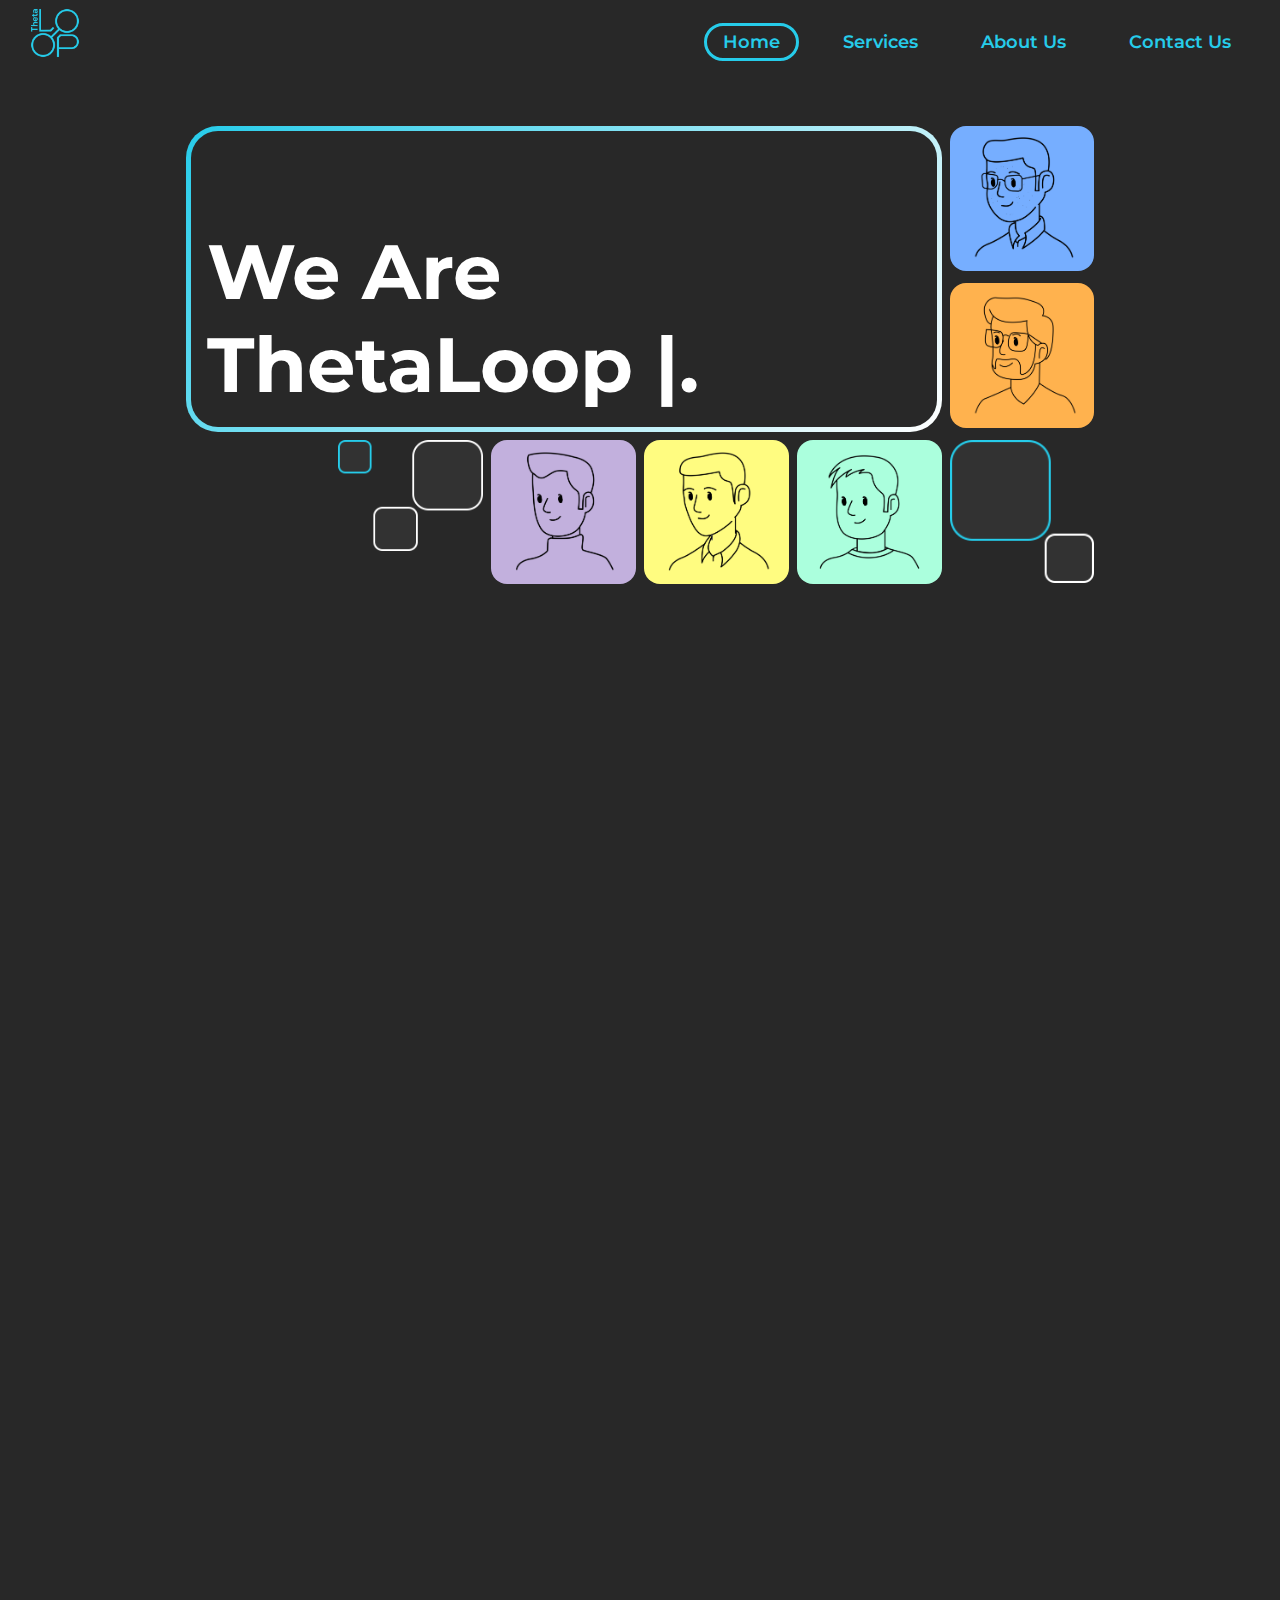
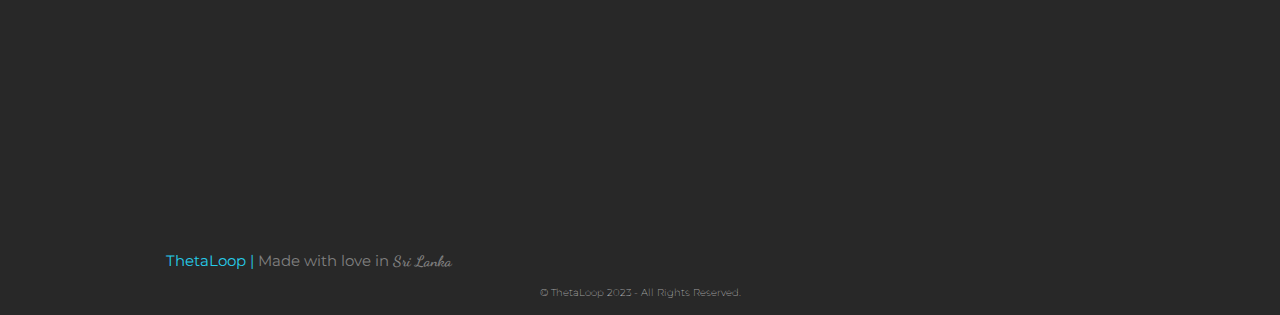
<file: index.html>
<!DOCTYPE html>
<html lang="en-UK">
<head>
    <meta charset="UTF-8">
    <meta http-equiv="Content-Type" content="text/html; charset=utf-8">
    <meta name="viewport" content="width=device-width, initial-scale=1.0">
    <link rel="stylesheet" href="https://cdnjs.cloudflare.com/ajax/libs/font-awesome/5.15.3/css/all.min.css"/>
    <link href="css/main.css" rel="stylesheet">
    <link href="css/page_loader.css" rel="stylesheet">
    <link rel="stylesheet" href="https://unicons.iconscout.com/release/v2.1.6/css/unicons.css">
    <meta name="title" content="ThetaLoop | Home">
    <meta name="keywords" content="thetaloop, web development, create websites, build websites, graphic designing, video editing, photo editing, analytics">
    <meta name="description" content="Thetaloop is a place to have all your technological needs fulfilled with quality and satisfaction. 
    In ThetaLoop, we offer a wide range of services for you - Graphic designing, Web development, 
    Video editing, Research and ThetaLoop Store.">
    <meta name="author" content="U.L.Dhanuka Sheyam Perera">
    <meta name="copyright" content="ThetaLoop">
    <meta name="robots" content="index, follow">
    <meta name="language" content="English">
    <meta name="revisit-after" content="30 days">
    <link rel="icon" type="image/x-icon" href="resources/favicon_nd_logo_colored.png">
    <title>ThetaLoop</title>
    <script type="text/javascript">
      (function(c,l,a,r,i,t,y){
          c[a]=c[a]||function(){(c[a].q=c[a].q||[]).push(arguments)};
          t=l.createElement(r);t.async=1;t.src="https://www.clarity.ms/tag/"+i;
          y=l.getElementsByTagName(r)[0];y.parentNode.insertBefore(t,y);
      })(window, document, "clarity", "script", "f8q7a97ld9");
    </script>
    <!-- Google tag (gtag.js) -->
    <script async src="https://www.googletagmanager.com/gtag/js?id=G-5XQQ7ER1ZJ"></script>
    <script>
      window.dataLayer = window.dataLayer || [];
      function gtag(){dataLayer.push(arguments);}
      gtag('js', new Date());

      gtag('config', 'G-5XQQ7ER1ZJ');
    </script>
</head>
<body oncontextmenu="return false">
  <!-- <div id="preloader"></div> -->
  <button onclick="topFunction()" id="pageUpBtn" title="Go to top" type="button"><i class="uil uil-arrow-up"></i></button>
    <nav class="navbar">
        <div class="content">
            <div class="logo">
              <a href="index.html" aria-label="Navigate to our Home Page"><img src="resources/favicon_nd_logo_colored.png" alt="ThetaLoop Official Logo in navigation bar."></a>
            </div>
            <ul class="menu-list">
                <div class="icon cancel-btn">
                    <i class="fas fa-times"></i>
                </div>
                <li><a href="index.html" class="active">Home</a></li>
                <li><a href="weoffer.html">Services</a></li>
                <li><a href="aboutus.html">About Us</a></li>
                <li><a href="contactus.html">Contact Us</a></li>
            </ul>
            <div class="icon menu-btn">
                <i class="fas fa-bars"></i>
                <script src="js/main.js"></script>
            </div>
        </div>
    </nav>
    <div class="page_loading_transitions">
    <div class="universal_container index_div1">
      <div class="index_div1_1">
        <div class="index_div1_1_1">
          <div class="index_div1_1_1_title"><h1 class="index_div1_1_1_title_h1">We Are ThetaLoop<span class="index_div1_1_1_title_h1_space"> </span>|.</h1></div>
          <div class="index_div1_1_1_img1"><img src="resources/rasandun_fig.png" class="index_div1_img" alt="ThetaLoop member Mr.Rasandun Sayurumeth Perera's animated profile picture."></div>
          <div class="index_div1_1_1_img2"><img src="resources/dinusha_fig.png" class="index_div1_img" alt="ThetaLoop member Mr.Dinusha Jayaranga Kumara's animated profile picture."></div>
          <div class="index_div1_1_1_spaceholder"></div>
          <div class="index_div1_1_1_img3"><img src="resources/box_2.png" class="index_div1_img_exc" alt="An image with few square shapes which used for designing purpose."></div>
          <div class="index_div1_1_1_img4"><img src="resources/pasan_fig.png" class="index_div1_img" alt="ThetaLoop member Mr.Pasan Piyumika's animated profile picture."></div>
          <div class="index_div1_1_1_img5"><img src="resources/dhanuka_fig.png" class="index_div1_img" alt="ThetaLoop member Mr.Dhanuka Perera's animated profile picture."></div>
          <div class="index_div1_1_1_img7"><img src="resources/lehindu_fig.png" class="index_div1_img" alt="ThetaLoop member Mr.Lehindu Atapattu's animated profile picture."></div>
          <div class="index_div1_1_1_img6"><img src="resources/box_1.png" class="index_div1_img_exc" alt="An image with few square shapes which used for designing purpose."></div>
        </div>
      </div>
    </div>
    <div class="universal_container index_div1_mobile">
      <div class="index_div1_1">
        <div class="index_div1_1_1">
          <div class="index_div1_1_1_title"><h1 class="index_div1_1_1_title_h1">We Are ThetaLoop<span class="index_div1_1_1_title_h1_space"> </span>|.</h1></div>
          <div class="index_div1_1_1_img1"><img src="resources/rasandun_fig.png" class="index_div1_img" alt="ThetaLoop member Mr.Rasandun Sayurumeth Perera's animated profile picture."></div>
          <div class="index_div1_1_1_img2"><img src="resources/dinusha_fig.png" class="index_div1_img" alt="ThetaLoop member Mr.Dinusha Jayaranga Kumara's animated profile picture."></div>
          <div class="index_div1_1_1_blackhole">
            <div class="index_div1_1_1_img4"><img src="resources/pasan_fig.png" class="index_div1_img" alt="ThetaLoop member Mr.Pasan Piyumika's animated profile picture."></div>
            <div class="index_div1_1_1_img5"><img src="resources/dhanuka_fig.png" class="index_div1_img" alt="ThetaLoop member Mr.Dhanuka Perera's animated profile picture."></div>
            <div class="index_div1_1_1_img7"><img src="resources/lehindu_fig.png" class="index_div1_img" alt="ThetaLoop member Mr.Lehindu Atapattu's animated profile picture."></div>
          </div>
        </div>
      </div>
    </div>
    <div class="universal_container index_div2 reveal">
      <div class="index_div2_1">
        <div class="index_div2_1_1">
          <div class="index_div2_1_1_title"><h2 class="index_div2_1_1_title_h2">What is <br>ThetaLoop?</h2></div>
          <div class="index_div2_1_2">
            <div class="index_div2_1_2_img1"><img src="resources/favicon_nd_logo_colored.png" class="index_div2_1_2_img1_logo" alt="Thetaloop Official Logo."></div>
            <div class="index_div2_1_2_text">
              <p class="index_div2_1_2_text_para">Thetaloop is a place to have all your technological needs fulfilled with quality and satisfaction. 
                We focus your needs on the highest and plan to meet your expectations. With years of expertise, we provide services including Graphic 
                designing, Web services, Video editing, Research, Thetaloop Store etc. We have the potential to make your dreams come true. So, join us 
                together and we will guide your way through this binary universe.
              </p>
            </div>
            <div class="index_div2_1_2_button"><a href="aboutus.html" class="index_div2_1_2_button_link btn_animation" arial-label="Read more about ThetaLoop"><span>Read More</span></a></div>
          </div>
        </div>
      </div>
    </div>
    <div class="universal_container index_div3 reveal">
      <div class="index_div3_1">
        <div class="index_div3_1_1">
          <div class="index_div3_1_1_title"><h2 class="index_div3_1_1_title_h2">We Offer...</h2></div>
          <div class="index_div3_1_2">
            <div class="index_div3_1_2_text">
              <p class="index_div3_1_2_text_para">In ThetaLoop, we offer a wide range of services for you - Graphic designing, Web services, Video editing, 
                Research, Thetaloop Store. We create your dreams in digital arts and videos in any way and any form you require with the added artistic 
                characteristics of our amazing team. We are also available to create your dream website/software/mobile application with flying colours 
                in latest technology. Furthermore, we provide research and analytics services for our clients and you can step 
                into our store to explore our accessories.
              </p>
            </div>
            <div class="index_div3_1_2_img1"></div>
          </div>
        </div>
      </div>
    </div>
    <div class="universal_container index_div4 reveal">
      <div class="index_div4_1">
        <div class="index_div4_1_1">
          <div class="index_div4_1_1_cont1">
            <div class="index_div4_1_1_cont1_img1"><a href="weoffer.html" aria-label="Navigate to our services page"><img src="resources/index_graphic_design.png" class="index_div4_1_1_cont1_img1_graphic_design" alt="A graphical representation with a pen slightly slanted to left which illustrates designing field of ThetaLoop."></a></div>
            <div class="index_div4_1_1_cont1_text"><h3 class="index_div4_1_1_cont1_text_h3">Graphic Design</h3></div>
          </div>
          <div class="index_div4_1_1_cont2">
            <div class="index_div4_1_1_cont2_img1"><a href="weoffer.html" aria-label="Navigate to our services page"><img src="resources/index_web_development.png" class="index_div4_1_1_cont2_img1_web_development" alt="A graphical representation with a desktop monitor and a mobile device, and a web page opened in them which illustrates web developing field of ThetaLoop."></a></div>
            <div class="index_div4_1_1_cont2_text"><h3 class="index_div4_1_1_cont2_text_h3">Web Development</h3></div>
          </div>
          <div class="index_div4_1_1_cont3">
            <div class="index_div4_1_1_cont3_img1"><a href="weoffer.html" aria-label="Navigate to our services page"><img src="resources/index_education.png" class="index_div4_1_1_cont3_img1_education" alt="A graphical representation with a glowing bulb which illustrates educational services of ThetaLoop."></a></div>
            <div class="index_div4_1_1_cont3_text"><h3 class="index_div4_1_1_cont3_text_h3">Educational Services</h3></div>
          </div>
          <div class="index_div4_1_1_cont4">
            <div class="index_div4_1_1_cont4_text"><a href="weoffer.html" aria-label="Navigate to our services page"><h3 class="index_div4_1_1_cont4_text_h3">&<br>Much<br>More</h3></a></div>
          </div>
        </div>
      </div>
    </div>
    </div>
    <footer class="footer">
        <div class="universal_container footer1">
          <div class="footer_1">
            <h4 class="footer_1_title"><span class="footer_1_title_span1">ThetaLoop | </span> Made with love <!--<div class="heart"></div>-->in <span class="footer_1_title_span2">Sri Lanka</span></h4>
          </div>
          <div class="footer_2">
            <ul class="footer_2_socialicons">
              <li class="footer_2_socialicons_facebook"><a href="https://www.facebook.com/ThetaLoop" target="_blank" aria-label="Navigate to our official Facebook page"><i class="uil uil-facebook-f"></i></a></li>
              <li class="footer_2_socialicons_insta"><a href="https://www.instagram.com/thetaloop" target="_blank" aria-label="Navigate to our official Instagram account"><i class="uil uil-instagram"></i></a></li>
              <li class="footer_2_socialicons_whatsapp"><a href="https://wa.me/+94764473001" target="_blank" aria-label="Navigate to our official WhatsApp"><i class="uil uil-whatsapp"></i></a></li>
              <li class="footer_2_socialicons_twitter"><a href="https://twitter.com/ThetaLoop" target="_blank" aria-label="Navigate to our official Twitter account"><i class="uil uil-twitter"></i></a></li>
              <!-- <li class="footer_2_socialicons_youtube"><a href="#" target="_blank"><i class="uil uil-youtube"></i></a></li> -->
              <li class="footer_2_socialicons_linkedin"><a href="https://www.linkedin.com/company/thetaloop/" target="_blank" aria-label="Navigate to our official LinkedIn account"><i class="uil uil-linkedin"></i></a></li>
            </ul>
          </div>
        </div>
        <div class="universal_container footer2">
          <h4 class="footer2_title">&#169; ThetaLoop 2023 - All Rights Reserved.</h4>
        </div>
    </footer>

    <script type="text/javascript">
      let mybutton = document.getElementById("pageUpBtn");      
      window.onscroll = function() {scrollFunction()};      
      function scrollFunction() {
        if (document.body.scrollTop > 180 || document.documentElement.scrollTop > 180) {
          mybutton.style.display = "block";
        } else {
          mybutton.style.display = "none";
        }
      }      
      function topFunction() {
        document.body.scrollTop = 0;
        document.documentElement.scrollTop = 0;
      }
    </script>

    <script type="text/javascript">
      const btn_animation = document.querySelector('.btn_animation');
      btn_animation.onmoucemove = function(e){
        const x=e.pageX - btn_animation.offsetLeft;
        const y=e.pageY - btn_animation.offsetTop;
        
        btn_animation.style.setProperty('--x', x +'px');
        btn_animation.style.setProperty('--y', y +'px');
      }
    </script>

    <!-- <script type="text/javascript">
      var loader = document.getElementById("preloader");
      window.addEventListener("load", function(){
        loader.style.display = "none";
      })
    </script> -->

    <script type="text/javascript">
      window.addEventListener('scroll', reveal);
      function reveal(){
        var reveals = document.querySelectorAll('.reveal');
        for(var i = 0; i < reveals.length; i++){
          var windowheight = window.innerHeight;
          var revealtop = reveals[i].getBoundingClientRect().top;
          var revealpoint = 150;

          if(revealtop < windowheight - revealpoint){
            reveals[i].classList.add('active');
          }
          else{
            reveals[i].classList.remove('active');
          }
        }
      }
    </script>
</body>
</html>
</file>
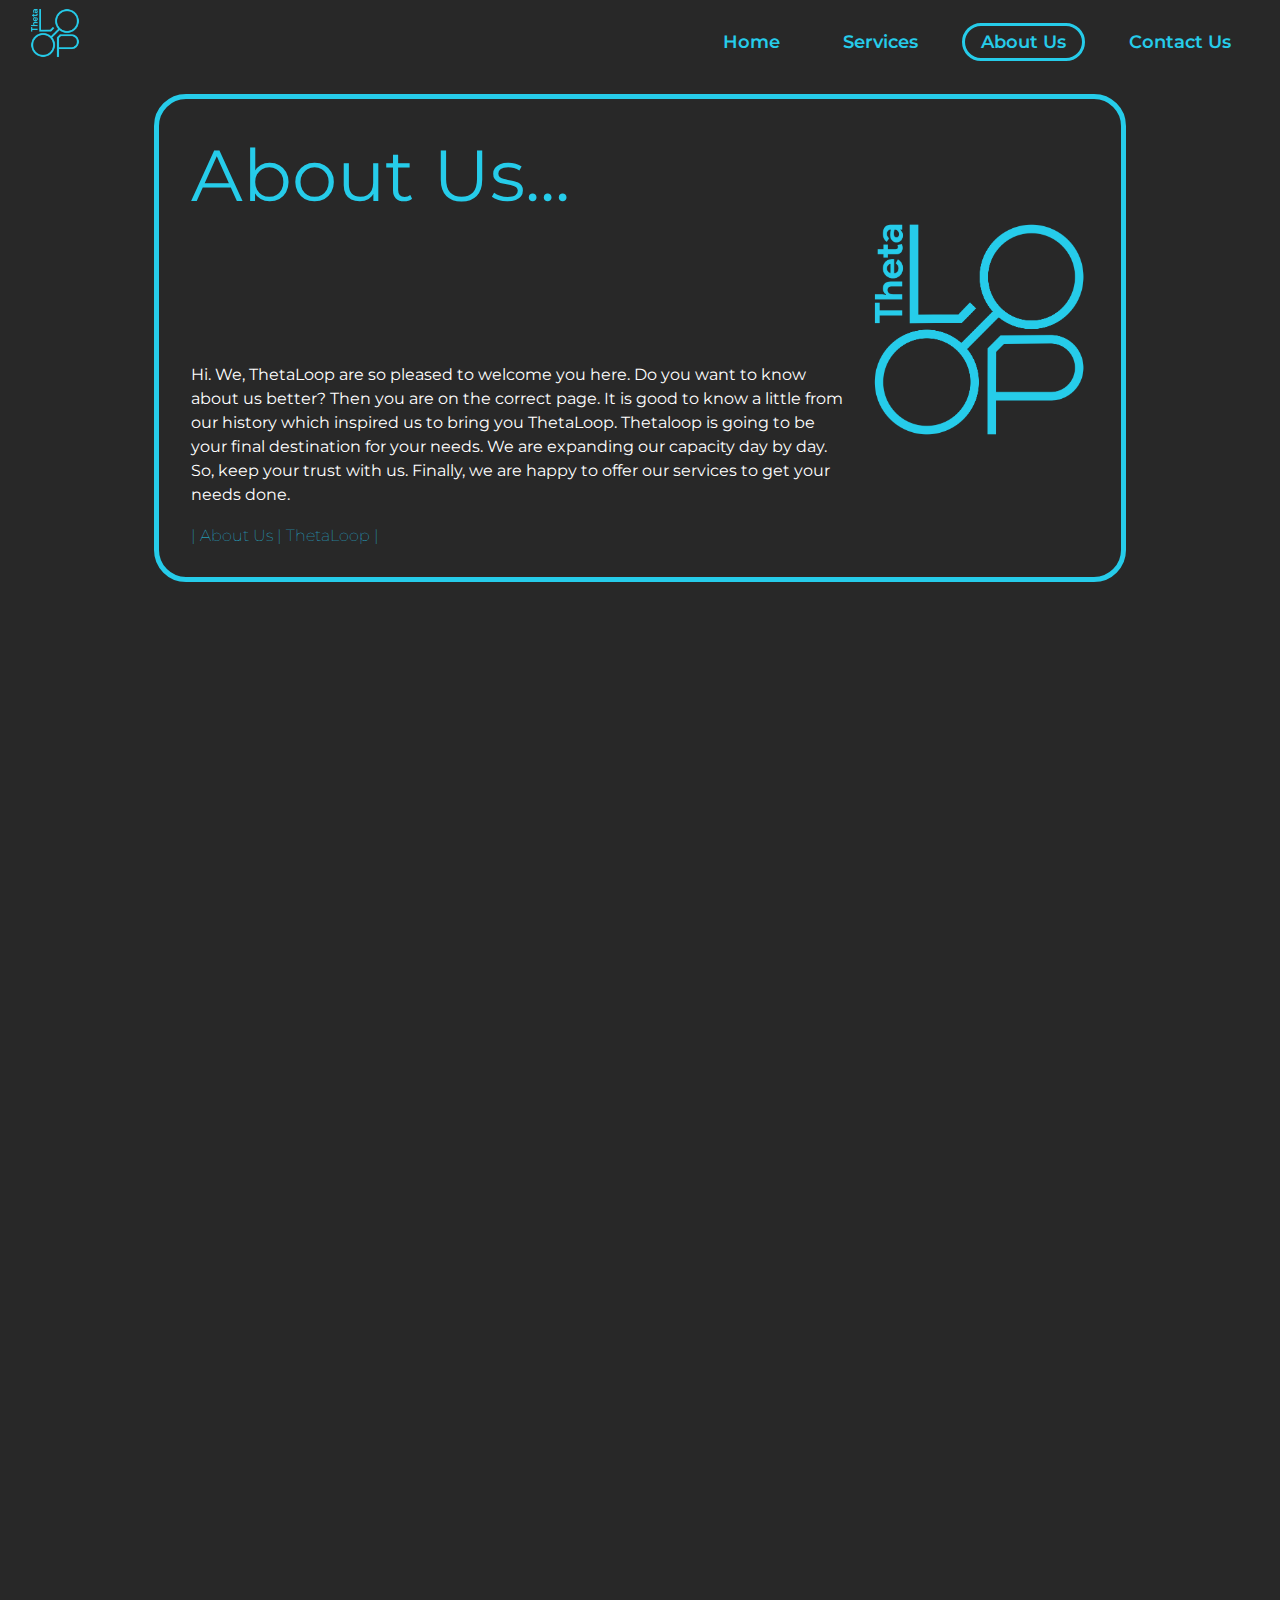
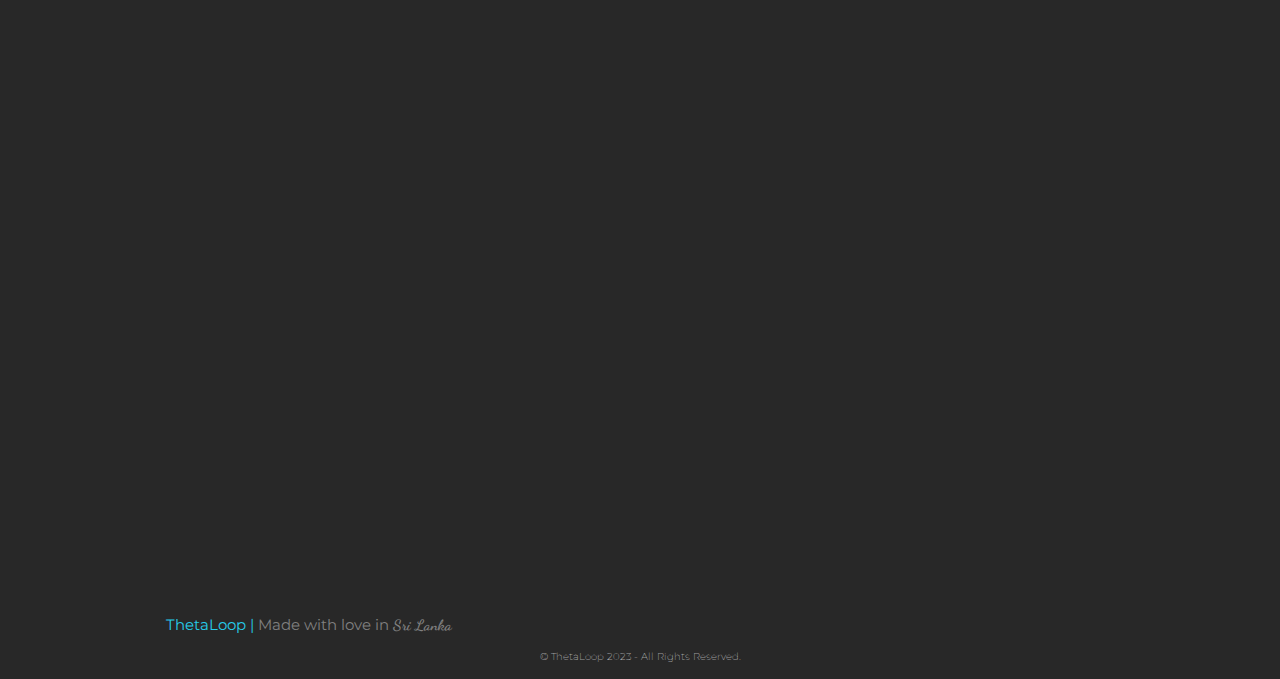
<file: aboutus.html>
<!DOCTYPE html>
<html lang="en-UK">
<head>
    <meta charset="UTF-8">
    <meta http-equiv="Content-Type" content="text/html">
    <meta name="viewport" content="width=device-width, initial-scale=1.0">
    <link href="http://fonts.cdnfonts.com/css/product-sans" rel="stylesheet">
    <link rel="stylesheet" href="https://cdnjs.cloudflare.com/ajax/libs/font-awesome/5.15.3/css/all.min.css"/>
    <link href="css/main.css" rel="stylesheet">
    <link href="css/aboutus.css" rel="stylesheet">
    <link href="css/page_loader.css" rel="stylesheet">
    <link rel="stylesheet" href="https://unicons.iconscout.com/release/v2.1.6/css/unicons.css">
    <meta name="title" content="ThetaLoop | About Us">
    <meta name="keywords" content=""> <!--Add some keywords-->
    <meta name="description" content=""> <!--Add a description-->
    <meta name="author" content="U.L.Dhanuka Sheyam Perera">
    <meta name="copyright" content="ThetaLoop">
    <meta name="robots" content="index, follow">
    <meta name="language" content="English">
    <meta name="revisit-after" content="30 days">
    <link rel="icon" type="image/x-icon" href="resources/favicon_nd_logo_colored.png">
    <title>ThetaLoop | About Us</title>
    <script type="text/javascript">
      (function(c,l,a,r,i,t,y){
          c[a]=c[a]||function(){(c[a].q=c[a].q||[]).push(arguments)};
          t=l.createElement(r);t.async=1;t.src="https://www.clarity.ms/tag/"+i;
          y=l.getElementsByTagName(r)[0];y.parentNode.insertBefore(t,y);
      })(window, document, "clarity", "script", "f8q7a97ld9");
    </script>
    <!-- Google tag (gtag.js) -->
    <script async src="https://www.googletagmanager.com/gtag/js?id=G-5XQQ7ER1ZJ"></script>
    <script>
      window.dataLayer = window.dataLayer || [];
      function gtag(){dataLayer.push(arguments);}
      gtag('js', new Date());

      gtag('config', 'G-5XQQ7ER1ZJ');
    </script>
</head>
<body oncontextmenu="return false">
  <button onclick="topFunction()" id="pageUpBtn" title="Go to top"><i class="uil uil-arrow-up"></i></button>
    <nav class="navbar">
        <div class="content">
            <div class="logo">
              <a href="index.html"><img src="resources/favicon_nd_logo_colored.png" alt="ThetaLoop Official Logo in navigation bar."></a>
            </div>
            <ul class="menu-list">
                <div class="icon cancel-btn">
                    <i class="fas fa-times"></i>
                </div>
                <li><a href="index.html">Home</a></li>
                <li><a href="weoffer.html">Services</a></li>
                <li><a href="aboutus.html" class="active">About Us</a></li>
                <li><a href="contactus.html">Contact Us</a></li>
            </ul>
            <div class="icon menu-btn">
                <i class="fas fa-bars"></i>
                <script src="js/main.js"></script>
            </div>
        </div>
    </nav>
    <div class="page_loading_transitions">
    <div class="universal_container aboutus_div1">
      <div class="aboutus_div1_1">
        <div class="aboutus_div1_1_1"><h1 class="aboutus_div1_1_1_h1">About Us...</h1></div>
        <div class="aboutus_div1_1_2">
          <div class="aboutus_div1_1_2_1">
            <p class="aboutus_div1_1_2_1_p">Hi. We, ThetaLoop are so pleased to welcome you here. Do you want to know about us better? 
              Then you are on the correct page. It is good to know a little from our history which inspired us to bring you ThetaLoop. 
              Thetaloop is going to be your final destination for your needs. We are expanding our capacity day by day. So, keep your 
              trust with us. Finally, we are happy to offer our services to get your needs done.
            </p>
          </div>
          <div class="aboutus_div1_1_2_2"><img src="resources/favicon_nd_logo_colored.png" class="aboutus_div1_1_2_2_img" alt="ThetaLoop Official Logo"></div>
        </div>
        <br>
        <div class="aboutus_div1_1_3">| About Us | ThetaLoop |</div>
      </div>
    </div>
    <div class="universal_container aboutus_div2 reveal">
      <div class="aboutus_div2_1">
        <div class="aboutus_div2_1_1_h">
          <h2 class="aboutus_div2_1_1_h_h21">We are...</h2>
        </div>
        <div class="aboutus_div2_1_2_p">
          <p class="aboutus_div2_1_2_p_p1">ThetaLoop was formed in 2020 in the middle of the COVID-19 outbreak by three individual 
            freelancers who were willing to make a change in the technological world for a better outcome. We united our strengths 
            to craft this. We celebrate our birthday on the 14th of February. Even though ThetaLoop was formed in 2020, we have 
            been going through a hibernation process since the middle of 2019 as a team.
          </p><br>
          <p class="aboutus_div2_1_2_p_p1">As time flew, we created ThetaLoop as you see today with 5 individuals seeking one goal together towards a better era.
          </p><br>
          <p class="aboutus_div2_1_2_p_p1">We are headquartered in the beautiful country of Sri Lanka, 
            pearl in the Indian ocean. As of now, we are supporting many local and international individuals, 
            groups, and companies with our services.
          </p>
          <p class="aboutus_div2_1_2_p_p1">We grow every day with experience, quality, and quantity. As creative souls, we can guarantee you 
            that the end product you expected will not disappoint you.
          </p>
        </div>
      </div>
    </div>
    <div class="universal_container aboutus_div2nd3 reveal">
      <div class="aboutus_div2nd3_1">
        <div class="aboutus_div2nd3_1_cont1">
          <i class="uil uil-calendar-alt"></i>
          <span class="counter_number" data-value="3">0</span><span> +</span><br><br>
          <span class="aboutus_div2nd3_1_cont1_text">Years of Experience</span>
        </div>
        <div class="aboutus_div2nd3_1_cont2">
          <i class="uil uil-check-circle"></i>
          <span class="counter_number" data-value="30">0</span><span> +</span><br><br>
          <span class="aboutus_div2nd3_1_cont2_text">Projects Completed</span>
        </div>
        <div class="aboutus_div2nd3_1_cont3">
          <i class="uil uil-laughing"></i>
          <span class="counter_number" data-value="15">0</span><span> +</span><br><br>
          <span class="aboutus_div2nd3_1_cont3_text">Happy Clients</span>
        </div>
      </div>
    </div>
    <div class="universal_container aboutus_div3 reveal">
      <div class="aboutus_div3_1">
        <div class="aboutus_div3_1_1_h">
          <h2 class="aboutus_div3_1_1_h_h21">We are ThetaLoop...</h2>
        </div>
        <div class="aboutus_div3_1_2">
          <div class="aboutus_div3_1_2_1">
            <div class="aboutus_div3_1_2_1_1_img1">
              <img src="resources/rasandun_fig.png" class="aboutus_div3_1_2_1_1_img1_img" alt="The animated picture of ThetaLoop member Mr.Rasandun Sayurumeth Perera.">
            </div>
            <div class="aboutus_div3_1_2_1_2_txt">
              <h3 class="aboutus_div3_1_2_1_2_txt_R_fname">Rasandun</h3>
              <h4 class="aboutus_div3_1_2_1_2_txt_R_lname">Perera</h4>
              <ul class="aboutus_div3_1_2_1_2_txt_socialicons">
                <a href="https://www.facebook.com/rasandunsp" target="_blank" aria-label="A link to a Facebook Page"><i class="uil uil-facebook-f"></i></a>
                <a href="https://www.instagram.com/astro_rasandun/" target="_blank" aria-label="A link to a Instagram Page"><i class="uil uil-instagram"></i></a>
                <a href="https://twitter.com/RasandunP" target="_blank" aria-label="A link to a Twitter Page"><i class="uil uil-twitter"></i></i></a>
              </ul>
            </div>
            <div class="aboutus_div3_1_2_1_3_txt">
              <div class="aboutus_div3_1_2_1_3_txt_unexpected">
                <p class="aboutus_div3_1_2_1_3_txt_txt1">Idealizer | Astropile</p>
                <p class="aboutus_div3_1_2_1_3_txt_txt2">Technophile</p>
              </div>
            </div>
          </div>
          <div class="aboutus_div3_1_2_2">
            <div class="aboutus_div3_1_2_2_1_img1">
              <img src="resources/dinusha_fig.png" class="buttercup" alt="The animated picture of ThetaLoop member Mr.Dinusha Jayaranga Kumara.">
            </div>
            <div class="aboutus_div3_1_2_2_2_txt">
              <h3 class="aboutus_div3_1_2_2_2_txt_Di_fname">Dinusha</h3>
              <h4 class="aboutus_div3_1_2_2_2_txt_Di_lname">Jayaranga</h4>
              <ul class="aboutus_div3_1_2_2_2_txt_socialicons">
                <a href="https://www.facebook.com/dinushajayaranaga" target="_blank" aria-label="A link to a Facebook Page"><i class="uil uil-facebook-f"></i></a>
                <a href="https://www.instagram.com/dj_cruiseb/" target="_blank" aria-label="A link to a Instagram Page"><i class="uil uil-instagram"></i></a>
                <a href="https://twitter.com/Code_DJP" target="_blank" aria-label="A link to a Twitter Page"><i class="uil uil-twitter"></i></i></a>
              </ul>
            </div>
            <div class="aboutus_div3_1_2_2_3_txt">
              <div class="aboutus_div3_1_2_2_3_txt_unexpected">
                <p class="aboutus_div3_1_2_2_3_txt_txt1">Idealizer | Creator</p>
                <p class="aboutus_div3_1_2_2_3_txt_txt2">Designer</p>
              </div>
            </div>
          </div>
          <div class="aboutus_div3_1_2_3">
            <div class="aboutus_div3_1_2_3_1_img1">
              <img src="resources/pasan_fig.png" class="aboutus_div3_1_2_3_1_img1_img" alt="The animated picture of ThetaLoop member Mr.Pasan Piyumika.">
            </div>
            <div class="aboutus_div3_1_2_3_2_txt">
              <h3 class="aboutus_div3_1_2_3_2_txt_P_fname">Pasan</h3>
              <h4 class="aboutus_div3_1_2_3_2_txt_P_lname">Piyumika</h4>
              <ul class="aboutus_div3_1_2_3_2_txt_socialicons">
                <a href="https://www.facebook.com/pasan.piumika" target="_blank" aria-label="A link to a Facebook Page"><i class="uil uil-facebook-f"></i></a>
                <a href="https://instagram.com/___pasan_____" target="-blank" aria-label="A link to a Instagram Page"><i class="uil uil-instagram"></i></a>
                <a href="https://twitter.com/PasanPiyumika" target="_blank" aria-label="A link to a Twitter Page"><i class="uil uil-twitter"></i></i></a>
              </ul>
            </div>
            <div class="aboutus_div3_1_2_3_3_txt">
              <div class="aboutus_div3_1_2_3_3_txt_unexpected">
                <p class="aboutus_div3_1_2_3_3_txt_txt1">Travel | Apple</p>
                <p class="aboutus_div3_1_2_3_3_txt_txt2">Music</p>
              </div>
            </div>
          </div>
          <div class="aboutus_div3_1_2_4">
            <div class="aboutus_div3_1_2_4_1_img1">
              <img src="resources/dhanuka_fig.png" class="aboutus_div3_1_2_4_1_img1_img" alt="The animated picture of ThetaLoop member Mr.Dhanuka Sheyam Perera.">
            </div>
            <div class="aboutus_div3_1_2_4_2_txt">
              <h3 class="aboutus_div3_1_2_4_2_txt_Dh_fname">Dhanuka</h3>
              <h4 class="aboutus_div3_1_2_4_2_txt_Dh_lname">Perera</h4>
              <ul class="aboutus_div3_1_2_4_2_txt_socialicons">
                <a href="https://www.facebook.com/DhanukaSheyamPerera" target="_blank" aria-label="A link to a Facebook Page"><i class="uil uil-facebook-f"></i></a>
                <a href="https://www.instagram.com/windelgon/" target="_blank" aria-label="A link to a Instagram Page"><i class="uil uil-instagram"></i></a>
                <a href="https://twitter.com/DhanukaSheyamP" target="_blank" aria-label="A link to a Twitter Page"><i class="uil uil-twitter"></i></i></a>
              </ul>
            </div>
            <div class="aboutus_div3_1_2_4_3_txt">
              <div class="aboutus_div3_1_2_4_3_txt_unexpected">
                <p class="aboutus_div3_1_2_4_3_txt_txt1">Inquisitive | Technophile</p>
                <p class="aboutus_div3_1_2_4_3_txt_txt2">Polyglot</p>
              </div>
            </div>
          </div>
          <div class="aboutus_div3_1_2_5">
            <div class="aboutus_div3_1_2_5_1_img1">
              <img src="resources/lehindu_fig.png" class="aboutus_div3_1_2_5_1_img1_img" alt="The animated picture of ThetaLoop member Mr.Lehindu Atapattu.">
            </div>
            <div class="aboutus_div3_1_2_5_2_txt">
              <h3 class="aboutus_div3_1_2_5_2_txt_L_fname">Lehindu</h3>
              <h4 class="aboutus_div3_1_2_5_2_txt_L_lname">Atapattu</h4>
              <ul class="aboutus_div3_1_2_5_2_txt_socialicons">
                <a href="https://www.facebook.com/lehindu.at" target="_blank" aria-label="A link to a Facebook Page"><i class="uil uil-facebook-f"></i></a>
                <a href="https://www.instagram.com/lehindu.a" target="_blank" aria-label="A link to a Instagram Page"><i class="uil uil-instagram"></i></a>
                <a href="https://twitter.com/LehinduA" target="_blank" aria-label="A link to a Twitter Page"><i class="uil uil-twitter"></i></i></a>
              </ul>
            </div>
            <div class="aboutus_div3_1_2_5_3_txt">
              <div class="aboutus_div3_1_2_5_3_txt_unexpected">
                <p class="aboutus_div3_1_2_5_3_txt_txt1">Innovation | Research</p>
                <p class="aboutus_div3_1_2_5_3_txt_txt2">Analysis</p>
              </div>
            </div>
          </div>
        </div>
      </div>
    </div>
    </div>
    <footer class="footer">
        <div class="universal_container footer1">
          <div class="footer_1">
            <h4 class="footer_1_title"><span class="footer_1_title_span1">ThetaLoop | </span> Made with love in <span class="footer_1_title_span2">Sri Lanka</span></h4>
          </div>
          <div class="footer_2">
            <ul class="footer_2_socialicons">
              <li class="footer_2_socialicons_facebook"><a href="https://www.facebook.com/ThetaLoop" target="_blank" aria-label="Navigate to our official Facebook page"><i class="uil uil-facebook-f"></i></a></li>
              <li class="footer_2_socialicons_insta"><a href="https://www.instagram.com/thetaloop" target="_blank" aria-label="Navigate to our official Instagram account"><i class="uil uil-instagram"></i></a></li>
              <li class="footer_2_socialicons_whatsapp"><a href="https://wa.me/+94764473001" target="_blank" aria-label="Navigate to our official WhatsApp"><i class="uil uil-whatsapp"></i></a></li>
              <li class="footer_2_socialicons_twitter"><a href="https://twitter.com/ThetaLoop" target="_blank" aria-label="Navigate to our official Twitter account"><i class="uil uil-twitter"></i></a></li>
              <!-- <li class="footer_2_socialicons_youtube"><a href="#" target="_blank"><i class="uil uil-youtube"></i></a></li> -->
              <li class="footer_2_socialicons_linkedin"><a href="https://www.linkedin.com/company/thetaloop/" target="_blank" aria-label="Navigate to our official LinkedIn account"><i class="uil uil-linkedin"></i></a></li>
            </ul>
          </div>
        </div>
        <div class="universal_container footer2">
          <h4 class="footer2_title">&#169; ThetaLoop 2023 - All Rights Reserved.</h4>
        </div>
    </footer>
    <script type="text/javascript">
      let mybutton = document.getElementById("pageUpBtn");      
      window.onscroll = function() {scrollFunction()};      
      function scrollFunction() {
        if (document.body.scrollTop > 500 || document.documentElement.scrollTop > 500) {
          mybutton.style.display = "block";
        } else {
          mybutton.style.display = "none";
        }
      }
      function topFunction() {
        document.body.scrollTop = 0;
        document.documentElement.scrollTop = 0;
      }
    </script>

    <script type="text/javascript">
      window.addEventListener('scroll', reveal);
      function reveal(){
        var reveals = document.querySelectorAll('.reveal');
        for(var i = 0; i < reveals.length; i++){
          var windowheight = window.innerHeight;
          var revealtop = reveals[i].getBoundingClientRect().top;
          var revealpoint = 150;

          if(revealtop < windowheight - revealpoint){
            reveals[i].classList.add('active');
          }
          else{
            reveals[i].classList.remove('active');
          }
        }
      }
    </script>
    <script type="text/javascript">
      let setValue = document.querySelectorAll(".counter_number");
      let timeInterval = 4000;
      setValue.forEach((displayValue) => {
        let startValue = 0;
        let endValue = parseInt(displayValue.getAttribute("data-value"));
        let timeDuration = Math.floor(timeInterval / endValue);
        let counter = setInterval(function () {
          startValue += 1;
          displayValue.textContent = startValue;
          if (startValue == endValue) {
            clearInterval(counter);
          }
        }, timeDuration);
      });
    </script>
</body>
</html>
</file>
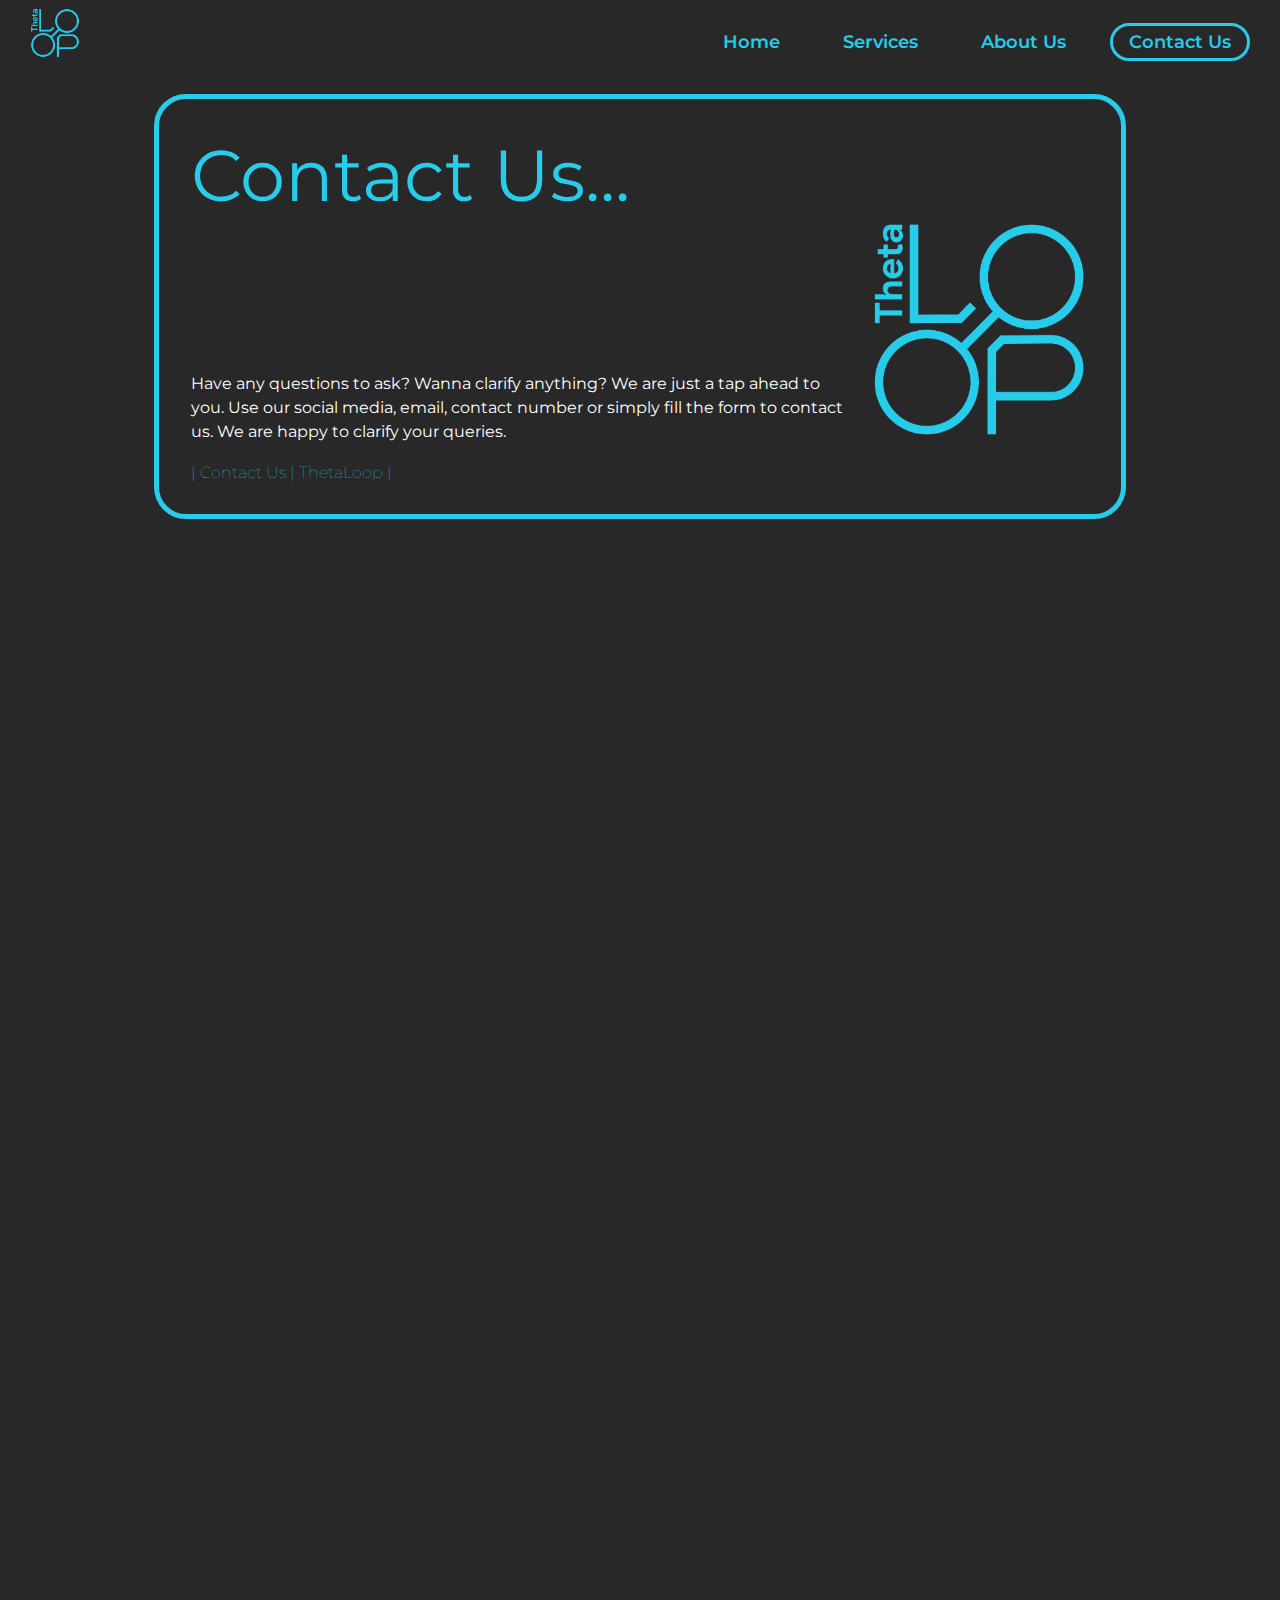
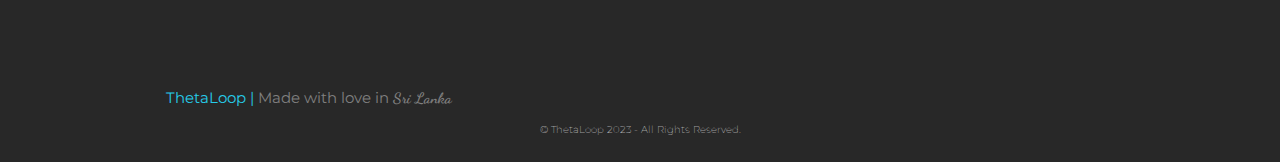
<file: contactus.html>
<!DOCTYPE html>
<html lang="en-UK">
<head>
    <meta charset="UTF-8">
    <meta http-equiv="Content-Type" content="text/html">
    <meta name="viewport" content="width=device-width, initial-scale=1.0">
    <link href="http://fonts.cdnfonts.com/css/product-sans" rel="stylesheet">
    <link rel="stylesheet" href="https://cdnjs.cloudflare.com/ajax/libs/font-awesome/5.15.3/css/all.min.css"/>
    <link href="css/main.css" rel="stylesheet">
    <link href="css/contactus.css" rel="stylesheet">
    <link href="css/page_loader.css" rel="stylesheet">
    <link rel="stylesheet" href="https://unicons.iconscout.com/release/v2.1.6/css/unicons.css">
    <meta name="title" content="ThetaLoop | Contact Us">
    <meta name="keywords" content=""> <!--Add some keywords-->
    <meta name="description" content=""> <!--Add a description-->
    <meta name="author" content="U.L.Dhanuka Sheyam Perera">
    <meta name="copyright" content="ThetaLoop">
    <meta name="robots" content="index, follow">
    <meta name="language" content="English">
    <meta name="revisit-after" content="30 days">
    <link rel="icon" type="image/x-icon" href="resources/favicon_nd_logo_colored.png">
    <title>ThetaLoop | Contact Us</title>
    <script type="text/javascript">
      (function(c,l,a,r,i,t,y){
          c[a]=c[a]||function(){(c[a].q=c[a].q||[]).push(arguments)};
          t=l.createElement(r);t.async=1;t.src="https://www.clarity.ms/tag/"+i;
          y=l.getElementsByTagName(r)[0];y.parentNode.insertBefore(t,y);
      })(window, document, "clarity", "script", "f8q7a97ld9");
    </script>
    <!-- Google tag (gtag.js) -->
    <script async src="https://www.googletagmanager.com/gtag/js?id=G-5XQQ7ER1ZJ"></script>
    <script>
      window.dataLayer = window.dataLayer || [];
      function gtag(){dataLayer.push(arguments);}
      gtag('js', new Date());

      gtag('config', 'G-5XQQ7ER1ZJ');
    </script>
</head>
<body oncontextmenu="return false">
  <button onclick="topFunction()" id="pageUpBtn" title="Go to top"><i class="uil uil-arrow-up"></i></button>
    <nav class="navbar">
        <div class="content">
            <div class="logo">
              <a href="index.html"><img src="resources/favicon_nd_logo_colored.png" alt="ThetaLoop Official Logo in navigation bar."></a>
            </div>
            <ul class="menu-list">
                <div class="icon cancel-btn">
                    <i class="fas fa-times"></i>
                </div>
                <li><a href="index.html">Home</a></li>
                <li><a href="weoffer.html">Services</a></li>
                <li><a href="aboutus.html">About Us</a></li>
                <li><a href="contactus.html" class="active">Contact Us</a></li>
            </ul>
            <div class="icon menu-btn">
                <i class="fas fa-bars"></i>
                <script src="js/main.js"></script>
            </div>
        </div>
    </nav>
    <div class="page_loading_transitions">
    <div class="universal_container contactus_div1">
      <div class="contactus_div1_1">
        <div class="contactus_div1_1_1"><h1 class="contactus_div1_1_1_h1">Contact Us...</h1></div>
        <div class="contactus_div1_1_2">
          <div class="contactus_div1_1_2_1">
            <p class="contactus_div1_1_2_1_p">Have any questions to ask? Wanna clarify anything? We are just a tap ahead to you. Use our social media, 
              email, contact number or simply fill the form to contact us. We are happy to clarify your queries.
            </p>
          </div>
          <div class="contactus_div1_1_2_2"><img src="resources/favicon_nd_logo_colored.png" class="contactus_div1_1_2_2_img" alt="ThetaLoop Official Logo"></div>
        </div>
        <br>
        <div class="contactus_div1_1_3">| Contact Us | ThetaLoop |</div>
      </div>
    </div>
    <div class="universal_container contactus_div2 reveal">
      <div class="contactus_div2_1">
        <div class="contactus_div2_1_1">
          <h3 class="contactus_div2_1_1_h31">Send Us a Message |...</h3>
        </div>
        <div class="contactus_div2_1_2">
          <form action="https://formspree.io/f/xrgvggdd" method="post"> <!--class="contact_form"-->
            <div class="contactus_div2_1_2_1">
              <div>
                <label for="fname">Enter your name<span class="mandatory"><sup>*</sup></span></label>
                <input id="fname" type="text" name="First Name" placeholder="Your Name..." alt="Your Name"  required arial-required="true">
              </div>
              <div>
                <label for="user_email">Enter your email<span class="mandatory"><sup>*</sup></span></label>
                <input id="user_email" type="email" name="Email Address" placeholder="Your Email Address..." alt="Your Email Address"  required arial-required="true">
              </div>              
            </div>
            <div>
              <label for="subject">Choose an option (Subject)<span class="mandatory"><sup>*</sup></span></label>
              <select id="subject" name="Subject" required arial-required>
                <option value="Request Information">Request Information</option>
                <option value="Suggestion">Suggestion</option>
                <option value="Report an Issue">Report an Issue</option>
                <option value="Other">Other</option>
              </select>
            </div>
            <div>
              <label for="user_message">Write your message here...<span class="mandatory"><sup>*</sup></span></label>
              <textarea id="user_message" name="Message" placeholder="Your Message..." rows="10" required></textarea>
            </div>
            <div>
              <div class="g-recaptcha" data-sitekey="6LdRa8IjAAAAALZFgYPu3q-u6MScbBcawmvnHg_U"></div>
              <input type="submit" value="Submit" alt="Submit Button" class="btn_animation">
            </div>
          </form>
        </div>
      </div>
    </div>
    <div class="universal_container contactus_div3 reveal">
      <div class="contactus_div3_1">
          <div class="contactus_div3_1_1">
            <div id="contactus_div3_1_1_txt_anmt">
              <h2 id="contactus_div3_1_1_txt_anmt_1" data-text="&nbsp;Find Us on&nbsp;" class="contactus_div3_1_1_h21">&nbsp;Find Us on&nbsp;</h2>
            </div>
              <p class="contactus_div3_1_1_txt1">
                  <span class="contactus_div3_1_1_txt1_dot1">.</span><span class="contactus_div3_1_1_txt1_dot2">.</span><span class="contactus_div3_1_1_txt1_dot3">.</span><span class="contactus_div3_1_1_txt1_dot4">.</span><span class="contactus_div3_1_1_txt1_dot5">.</span><span class="contactus_div3_1_1_txt1_dot6">.</span>
              </p>
              <ul class="contactus_div3_1_1_socialicons">
                <li class="contactus_div3_1_1_socialicons_facebook contactus_div3_1_2_icons"><a href="https://www.facebook.com/ThetaLoop" target="_blank" aria-label="Navigate to our official Facebook page"><i class="uil uil-facebook-f"></i></a></li>
                <li class="contactus_div3_1_1_socialicons_insta contactus_div3_1_2_icons"><a href="https://www.instagram.com/thetaloop" target="_blank" aria-label="Navigate to our official Instagram account"><i class="uil uil-instagram"></i></a></li>
                <li class="contactus_div3_1_1_socialicons_whatsapp contactus_div3_1_2_icons"><a href="https://wa.me/+94764473001" target="_blank" aria-label="Navigate to our official WhatsApp"><i class="uil uil-whatsapp"></i></a></li>
                <li class="contactus_div3_1_1_socialicons_twitter contactus_div3_1_2_icons"><a href="https://twitter.com/ThetaLoop" target="_blank" aria-label="Navigate to our official Twitter account"><i class="uil uil-twitter"></i></a></li>
                <!-- <li class="contactus_div3_1_1_socialicons_insta_youtube contactus_div3_1_2_icons"><a href="#" target="_blank"><i class="uil uil-youtube"></i></a></li> -->
                <li class="contactus_div3_1_1_socialicons_linkedin contactus_div3_1_2_icons"><a href="https://www.linkedin.com/company/thetaloop/" target="_blank" aria-label="Navigate to our official LinkedIn account"><i class="uil uil-linkedin"></i></a></li>
              </ul>
          </div>
      </div>
    </div>
    </div>
    <footer class="footer">
        <div class="universal_container footer1">
          <div class="footer_1">
            <h4 class="footer_1_title"><span class="footer_1_title_span1">ThetaLoop | </span> Made with love in <span class="footer_1_title_span2">Sri Lanka</span></h4>
          </div>
          <div class="footer_2">
            <ul class="footer_2_socialicons">
              <li class="footer_2_socialicons_facebook"><a href="https://www.facebook.com/ThetaLoop" target="_blank" aria-label="Navigate to our official Facebook page"><i class="uil uil-facebook-f"></i></a></li>
              <li class="footer_2_socialicons_insta"><a href="https://www.instagram.com/thetaloop" target="_blank" aria-label="Navigate to our official Instagram account"><i class="uil uil-instagram"></i></a></li>
              <li class="footer_2_socialicons_whatsapp"><a href="https://wa.me/+94764473001" target="_blank" aria-label="Navigate to our official WhatsApp"><i class="uil uil-whatsapp"></i></a></li>
              <li class="footer_2_socialicons_twitter"><a href="https://twitter.com/ThetaLoop" target="_blank" aria-label="Navigate to our official Twitter account"><i class="uil uil-twitter"></i></a></li>
              <!-- <li class="footer_2_socialicons_youtube"><a href="#" target="_blank"><i class="uil uil-youtube"></i></a></li> -->
              <li class="footer_2_socialicons_linkedin"><a href="https://www.linkedin.com/company/thetaloop/" target="_blank" aria-label="Navigate to our official LinkedIn account"><i class="uil uil-linkedin"></i></a></li>
            </ul>
          </div>
        </div>
        <div class="universal_container footer2">
          <h4 class="footer2_title">&#169; ThetaLoop 2023 - All Rights Reserved.</h4>
        </div>
    </footer>
    <script type="text/javascript">
      let mybutton = document.getElementById("pageUpBtn");      
      window.onscroll = function() {scrollFunction()};      
      function scrollFunction() {
        if (document.body.scrollTop > 500 || document.documentElement.scrollTop > 500) {
          mybutton.style.display = "block";
        } else {
          mybutton.style.display = "none";
        }
      }      
      function topFunction() {
        document.body.scrollTop = 0;
        document.documentElement.scrollTop = 0;
      }
    </script>
    <script type="text/javascript">
      window.addEventListener('scroll', reveal);
      function reveal(){
        var reveals = document.querySelectorAll('.reveal');
        for(var i = 0; i < reveals.length; i++){
          var windowheight = window.innerHeight;
          var revealtop = reveals[i].getBoundingClientRect().top;
          var revealpoint = 150;

          if(revealtop < windowheight - revealpoint){
            reveals[i].classList.add('active');
          }
          else{
            reveals[i].classList.remove('active');
          }
        }
      }
    </script>
</body>
</html>
</file>
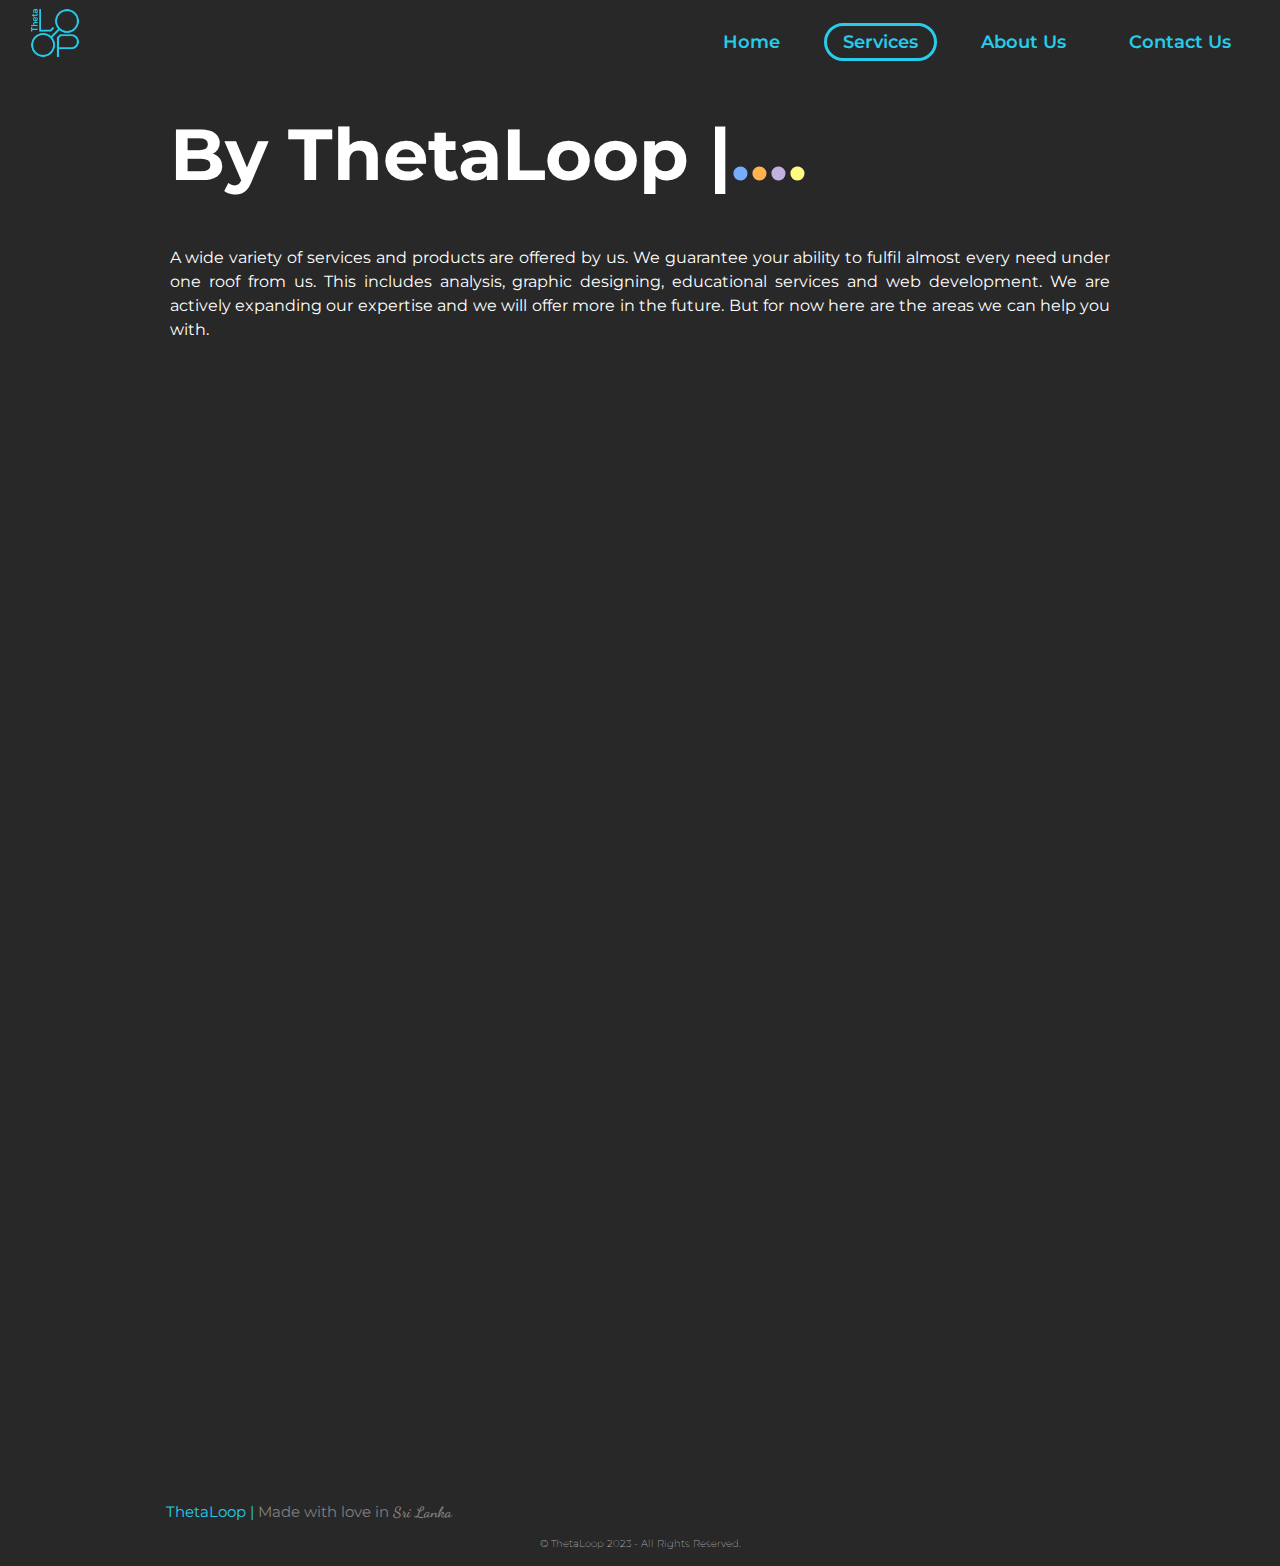
<file: weoffer.html>
<!DOCTYPE html>
<html lang="en-UK">
<head>
    <meta charset="UTF-8">
    <meta http-equiv="Content-Type" content="text/html">
    <meta name="viewport" content="width=device-width, initial-scale=1.0">
    <link href="http://fonts.cdnfonts.com/css/product-sans" rel="stylesheet">
    <link rel="stylesheet" href="https://cdnjs.cloudflare.com/ajax/libs/font-awesome/5.15.3/css/all.min.css"/>
    <link href="css/main.css" rel="stylesheet">
    <link href="css/weoffer.css" rel="stylesheet">
    <link href="css/page_loader.css" rel="stylesheet">
    <link rel="stylesheet" href="https://unicons.iconscout.com/release/v2.1.6/css/unicons.css">
    <meta name="title" content="ThetaLoop | We Offer">
    <meta name="keywords" content=""> <!--Add some keywords-->
    <meta name="description" content=""> <!--Add a description-->
    <meta name="author" content="U.L.Dhanuka Sheyam Perera">
    <meta name="copyright" content="ThetaLoop">
    <meta name="robots" content="index, follow">
    <meta name="language" content="English">
    <meta name="revisit-after" content="30 days">
    <link rel="icon" type="image/x-icon" href="resources/favicon_nd_logo_colored.png">
    <title>ThetaLoop | Services</title>
    <script type="text/javascript">
      (function(c,l,a,r,i,t,y){
          c[a]=c[a]||function(){(c[a].q=c[a].q||[]).push(arguments)};
          t=l.createElement(r);t.async=1;t.src="https://www.clarity.ms/tag/"+i;
          y=l.getElementsByTagName(r)[0];y.parentNode.insertBefore(t,y);
      })(window, document, "clarity", "script", "f8q7a97ld9");
    </script>
    <!-- Google tag (gtag.js) -->
    <script async src="https://www.googletagmanager.com/gtag/js?id=G-5XQQ7ER1ZJ"></script>
    <script>
      window.dataLayer = window.dataLayer || [];
      function gtag(){dataLayer.push(arguments);}
      gtag('js', new Date());

      gtag('config', 'G-5XQQ7ER1ZJ');
    </script>
</head>
<body oncontextmenu="return false">
  <button onclick="topFunction()" id="pageUpBtn" title="Go to top"><i class="uil uil-arrow-up"></i></button>
    <nav class="navbar">
        <div class="content">
            <div class="logo">
              <a href="index.html" aria-label="Navigate to our Home Page"><img src="resources/favicon_nd_logo_colored.png" alt="ThetaLoop Official Logo in navigation bar."></a>
            </div>
            <ul class="menu-list">
                <div class="icon cancel-btn">
                    <i class="fas fa-times"></i>
                </div>
                <li><a href="index.html">Home</a></li>
                <li><a href="weoffer.html" class="active">Services</a></li>
                <li><a href="aboutus.html">About Us</a></li>
                <li><a href="contactus.html">Contact Us</a></li>
            </ul>
            <div class="icon menu-btn">
                <i class="fas fa-bars"></i>
                <script src="js/main.js"></script>
            </div>
        </div>
    </nav>
    <div class="page_loading_transitions">
    <div class="universal_container weoffer_div1">
      <div class="weoffer_div1_1">
        <div class="weoffer_div1_1_1"><h1 class="weoffer_div1_1_1_h1">By ThetaLoop |<span class="weoffer_div1_1_1_h1_span1">.</span><span class="weoffer_div1_1_1_h1_span2">.</span><span class="weoffer_div1_1_1_h1_span3">.</span><span class="weoffer_div1_1_1_h1_span4">.</span></h1></div>
        <div class="weoffer_div1_1_2"><p class="weoffer_div1_1_2_para">A wide variety of services and products are offered by us. We guarantee your ability 
          to fulfil almost every need under one roof from us. This includes analysis, graphic designing, educational services and web development. 
          We are actively expanding our expertise and we will offer more in the future. But for now here are the areas we can help you with.
        </p>
        </div>
      </div>
    </div>
    <div class="universal_container weoffer_div2 reveal">
      <div class="weoffer_div2_1">
        <div class="weoffer_div2_1_1">
          <div class="weoffer_div2_1_1_1_img1"><img src="resources/studios_icon_colored.png" class="weoffer_div2_1_1_1_img1_img" alt="A graphical representation of a pen which connected with few dots in the background which illustrates graphic designing."></div>
          <div class="weoffer_div2_1_1_2_img2"><img src="resources/studios_text_colored.png" class="weoffer_div2_1_1_2_img2_img" alt="The word 'ThetaLoop Studio' in an image, and the word 'Studio' is enlarged."></div>
          <div class="weoffer_div2_1_1_3_txt">
            <p class="weoffer_div2_1_1_3_txt_txt1">Flyers, Leaflets, Banners, Illustrations, Merchandise, UI/UX designs… you name it, 
              We are ready to provide it. With over 5 years of experience in the professional environment of graphic 
              designing, we are more than ready to exceed your expectations. Sit back, Relax and let us do the work.
            </p>
          </div>
        </div>
        <div class="weoffer_div2_1_2">
          <div class="weoffer_div2_1_2_1_img1"><img src="resources/youtube_icon_colored.png" class="weoffer_div2_1_2_1_img1_img" alt="Redesigned YouTube logo which represents ThetaLoop YouTube Channel."></div>
          <div class="weoffer_div2_1_2_2_img2"><img src="resources/youtube_text.png" class="weoffer_div2_1_2_2_img2_img" alt="The word 'ThetaLoop YouTube' in an image, and the word 'YouTube' is enlarged."></div>
          <div class="weoffer_div2_1_2_3_txt">
            <p class="weoffer_div2_1_2_3_txt_txt1">We are providing you with knowledge and preparing for the future. 
              We will talk about Technology, Science, Research, and many more exciting topics as we move along. Stay tuned. Coming soon...
            </p>
          </div>
        </div>
        <div class="weoffer_div2_1_3">
          <div class="weoffer_div2_1_3_1_img1"><img src="resources/analytics_icon_colored.png" class="weoffer_div2_1_3_1_img1_img" alt="A graphical representation of analysing a graph with a magificent lens which illustrates ThetaLoop Analytics."></div>
          <div class="weoffer_div2_1_3_2_img2"><img src="resources/analytics_text_colored.png" class="weoffer_div2_1_3_2_img2_img" alt="The word 'ThetaLoop Analytics' in an image, and the word 'Analytics' is enlarged."></div>
          <div class="weoffer_div2_1_3_3_txt">
            <p class="weoffer_div2_1_3_3_txt_txt1">Stuck with your research?, need an extra hand for your project or wanna do market research for 
              your new idea/product? Our experts are here for your support.
            </p>
          </div>
        </div>
        <div class="weoffer_div2_1_4">
          <div class="weoffer_div2_1_4_1_img1"><img src="resources/store_icon_colored.png" class="weoffer_div2_1_4_1_img1_img" alt="A graphical representation of a shopping cart which illustrates ThetaLoop Store."></div>
          <div class="weoffer_div2_1_4_2_img2"><img src="resources/store_text_colored.png" class="weoffer_div2_1_4_2_img2_img" alt="The word 'ThetaLoop Store' in an image, and the word 'Store' is enlarged."></div>
          <div class="weoffer_div2_1_4_3_txt">
            <p class="weoffer_div2_1_4_3_txt_txt1">Ever wondered about purchasing a great pair of headphones or any other accessory 
              you might like? Head on to Thetaloop Store powered by Gadget Labs which is equipped with high-quality products 
              available worldwide. With a growing list of items for your convenience, browse through and select what suits best for you. Coming soon...
            </p>
          </div>
        </div>
      </div>
    </div>
    </div>
    <footer class="footer">
        <div class="universal_container footer1">
          <div class="footer_1">
            <h4 class="footer_1_title"><span class="footer_1_title_span1">ThetaLoop | </span> Made with love in <span class="footer_1_title_span2">Sri Lanka</span></h4>
          </div>
          <div class="footer_2">
            <ul class="footer_2_socialicons">
              <li class="footer_2_socialicons_facebook"><a href="https://www.facebook.com/ThetaLoop" target="_blank" aria-label="Navigate to our official Facebook page"><i class="uil uil-facebook-f"></i></a></li>
              <li class="footer_2_socialicons_insta"><a href="https://www.instagram.com/thetaloop" target="_blank" aria-label="Navigate to our official Instagram account"><i class="uil uil-instagram"></i></a></li>
              <li class="footer_2_socialicons_whatsapp"><a href="https://wa.me/+94764473001" target="_blank" aria-label="Navigate to our official WhatsApp"><i class="uil uil-whatsapp"></i></a></li>
              <li class="footer_2_socialicons_twitter"><a href="https://twitter.com/ThetaLoop" target="_blank" aria-label="Navigate to our official Twitter account"><i class="uil uil-twitter"></i></a></li>
              <!-- <li class="footer_2_socialicons_youtube"><a href="#" target="_blank"><i class="uil uil-youtube"></i></a></li> -->
              <li class="footer_2_socialicons_linkedin"><a href="https://www.linkedin.com/company/thetaloop/" target="_blank" aria-label="Navigate to our official LinkedIn account"><i class="uil uil-linkedin"></i></a></li>
            </ul>
          </div>
        </div>
        <div class="universal_container footer2">
          <h4 class="footer2_title">&#169; ThetaLoop 2023 - All Rights Reserved.</h4>
        </div>
    </footer>
    <script type="text/javascript">
      let mybutton = document.getElementById("pageUpBtn");      
      window.onscroll = function() {scrollFunction()};      
      function scrollFunction() {
        if (document.body.scrollTop > 500 || document.documentElement.scrollTop > 500) {
          mybutton.style.display = "block";
        } else {
          mybutton.style.display = "none";
        }
      }      
      function topFunction() {
        document.body.scrollTop = 0;
        document.documentElement.scrollTop = 0;
      }
    </script>

    <script type="text/javascript">
      window.addEventListener('scroll', reveal);
      function reveal(){
        var reveals = document.querySelectorAll('.reveal');
        for(var i = 0; i < reveals.length; i++){
          var windowheight = window.innerHeight;
          var revealtop = reveals[i].getBoundingClientRect().top;
          var revealpoint = 150;

          if(revealtop < windowheight - revealpoint){
            reveals[i].classList.add('active');
          }
          else{
            reveals[i].classList.remove('active');
          }
        }
      }
    </script>
</body>
</html>
</file>
<file: css/main.css>
@import url("https://fonts.googleapis.com/css2?family=Dancing+Script&family=Italianno&display=swap");
@import url("https://fonts.googleapis.com/css2?family=Montserrat:wght@200;300;400;500;600&display=swap");
.index_div1_mobile {
  display: none;
}
* {
  margin: 0;
  padding: 0;
  box-sizing: border-box;
  text-decoration: none;
  list-style: none;
}
:root {
  --gap-btw-nav: 20px;
  --accent-color: #26ccea;
  --text-color-white: #ffff;
  --text-color-black: #0000;
  --background-color: #282828;
  --first-color: #76aeff;
  --second-color: #ffb24e;
  --third-color: #c2b0dd;
  --fourth-color: #fffc80;
  --fifth-color: #abffdd;
  --facebook-color: #76aeff;
  --whatsapp-color: #49ffc1;
  --insta-color: #c771d7;
  --twitter-color: #a5caff;
  --youtube-color: #ff7f7f;
  --linkedin-color: #c8eaff;
  --img-border-color: #26ccea;
  --btn-bg-color: #26ccea;
  --btn-border-color: #26ccea; /*:hover*/
  --font-family: "Montserrat", sans-serif;
  --line-height: 1.5;
  --tablet-para-font-size: 16px;
  --mobile-para-font-size: 16px;
  --desktop-para-font-size: 18px;
  --mobile-heading-font-size: 24px;
  --tablet-heading-font-size: 24px;
  --desktop-heading-font-size: 37px;
  --heading-font-color: #ffff;
  --para-font-color: #ffff;
  --container-width-lg: 76%; /*76*/
  --container-width-md: 90%;
  --container-width-sm: 94%; /*94*/
  --transition: all 400ms ease;
}
.universal_container {
  width: var(--container-width-lg);
  margin: 0 auto;
}
p {
  text-align: left;
}
.mandatory {
  color: #cc0000;
  font-weight: bolder;
  font-size: 14px;
}
@media screen and (max-width: 1024px) {
  .universal_container {
    width: var(--container-width-md);
  }
}
@media screen and (max-width: 600px) {
  .universal_container {
    width: var(--container-width-sm);
  }
  p {
    text-align: justify;
  }
}
h1,
h2,
h3,
h4,
h5,
h6,
.contactus_div3_1_2_icons {
  font-size: var(--desktop-heading-font-size);
  color: var(--heading-font-color);
}
p,
label {
  font-size: var(--desktop-para-font-size);
  font-weight: normal;
  color: var(--para-font-color);
  line-height: var(--line-height);
}
@media screen and (max-width: 820px) {
  h1,
  h2,
  h3,
  h4,
  h5,
  h6,
  .contactus_div3_1_2_icons {
    font-size: var(--tablet-heading-font-size);
  }
  p,
  label {
    font-size: var(--tablet-para-font-size);
    font-weight: normal;
  }
}
@media screen and (max-width: 375px) {
  h1,
  h2,
  h3,
  h4,
  h5,
  h6,
  .contactus_div3_1_2_icons {
    font-size: var(--mobile-heading-font-size);
  }
  p,
  label {
    font-size: var(--mobile-para-font-size);
    font-weight: normal;
  }
}
body {
  font-family: var(--font-family);
  font-weight: lighter;
  min-height: 100vh;
  background: var(--background-color);
  -webkit-user-select: none;
  -khtml-user-select: none;
  -moz-user-select: none;
  -ms-user-select: none;
  -o-user-select: none;
  user-select: none;
}
::-webkit-scrollbar {
  width: 5px;
}
::-webkit-scrollbar-track {
  background: var(--background-color);
  border-radius: 5rem;
}
::-webkit-scrollbar-thumb {
  background: var(--accent-color);
  border-radius: 5rem;
}
::-webkit-scrollbar-thumb:hover {
  background: rgb(37, 184, 233);
}
/*::selection{
    background: var(--accent-color,0.4);
    color: black;
}*/
.content {
  max-width: 100%;
  margin: auto;
  padding: 0 30px;
}
.navbar {
  position: sticky;
  width: 100%;
  top: 0;
  z-index: 2;
  padding: 8px 0; /*25px*/
  transition: var(--transition);
}
.navbar.sticky {
  background: var(--background-color);
  padding: 10px 0;
  /*box-shadow: 0px 3px 5px 0px rgba(0,0,0,0.1);*/
}
.navbar .content {
  display: flex;
  align-items: center;
  justify-content: space-between;
}
.navbar {
  font-size: 30px;
  font-weight: 600;
  background-color: var(--background-color);
}
.navbar > .content > .logo > a > img {
  width: 50px;
  height: 50px;
}
.navbar .menu-list {
  display: inline-flex;
}
.navbar .content .menu-list li a {
  color: var(--accent-color);
  font-size: 18px;
  margin-left: 25px; /*10px*/
  border-radius: 2rem;
  padding: 5px 1rem;
  border: 3px solid transparent;
}
.menu-list li a:hover {
  border-color: var(--btn-border-color) !important;
  transition: var(--transition);
}
.active {
  border-color: var(--btn-border-color) !important;
}
.icon {
  color: var(--accent-color);
  font-size: 20px;
  cursor: pointer;
  display: none;
}
.menu-list .cancel-btn {
  position: absolute;
  right: 30px;
  top: 20px;
}
@media (max-width: 1230px) {
  .content {
    padding: 0 60px;
  }
}
@media (max-width: 1100px) {
  .content {
    padding: 0 40px;
  }
}
@media (max-width: 900px) {
  .content {
    padding: 0 30px;
  }
}
@media (max-width: 868px) {
  body.disabled {
    overflow: hidden;
  }
  .icon {
    display: block;
  }
  .icon.hide {
    display: none;
  }
  .navbar .menu-list {
    position: fixed;
    height: 100vh;
    width: 100%;
    max-width: 400px;
    left: -100%;
    top: 0px;
    display: block;
    padding: 40px 0;
    text-align: center;
    background: #222;
    transition: all 0.3s ease;
  }
  .navbar.show .menu-list {
    left: 0%;
  }
  .navbar .menu-list li {
    margin-top: 45px;
  }
  .navbar .menu-list li a {
    font-size: 23px;
    margin-left: -100%;
    transition: 0.6s cubic-bezier(0.68, -0.55, 0.265, 1.55);
  }
  .navbar.show .menu-list li a {
    margin-left: 0px;
  }
}
footer {
  padding: 1rem;
  height: fit-content;
  margin-top: 50px;
}
footer .footer1 {
  display: grid;
  grid-template-columns: 50% 50%;
  padding-top: 1rem;
  padding-bottom: 1rem;
}
footer .footer1 .footer_1_title {
  font-size: 15px;
  font-weight: bolder;
}
footer .footer1 .footer_1_title .footer_1_title_span1 {
  color: var(--accent-color);
}
footer .footer1 .footer_1_title .footer_1_title_span2 {
  font-family: "Dancing Script", cursive;
  font-weight: bold;
}
footer .footer1 .footer_1_title {
  color: grey;
}
footer .footer1 .footer_2 ul {
  text-align: right;
}
footer .footer1 .footer_2 ul li {
  display: inline;
  margin-left: 8px;
  margin-right: 8px;
}
footer .footer1 .footer_2 ul li a {
  color: grey;
  font-size: 20px;
  display: inline-block;
  transition: 0.5s;
}
footer .footer1 .footer_2 ul li a:hover {
  transform: translateY(-10px);
}
footer .footer2 .footer2_title {
  font-size: 10px;
  text-align: center;
  font-weight: lighter;
}
@media screen and (max-width: 1024px) {
  footer .footer1 {
    display: grid;
    grid-template-columns: 100%;
    grid-template-rows: 50% 50%;
    padding-top: 1rem;
    padding-bottom: 1rem;
  }
  footer .footer1 .footer_1_title {
    text-align: center;
    margin-bottom: 1.5rem;
  }
  footer .footer1 .footer_2 ul {
    text-align: center;
  }
}
@media screen and (max-width: 600px) {
  footer .footer1 {
    display: grid;
    grid-template-columns: 100%;
    grid-template-rows: 50% 50%;
    padding-top: 1rem;
    padding-bottom: 1rem;
  }
  footer .footer1 .footer_2 ul {
    text-align: center;
  }
  .footer_1_title_span2 {
    display: block;
  }
}
.index_div1 {
  padding: 1rem;
  margin-top: var(--gap-btw-nav);
}
.index_div1_1 {
  padding: 1rem;
}
.index_div1_1_1 {
  display: grid;
  gap: 0.5rem;
  grid-template-columns: 1fr 1fr 1fr 1fr 1fr 1fr;
  grid-template-rows: 1fr 1fr 1fr;
  height: fit-content;
  grid-template-areas:
    "title title title title title fig1"
    "title title title title title fig2"
    "empty spaceholder1 fig3 fig4 fig5 spaceholder2";
}
.index_div1_1_1_title {
  grid-area: title;
  border: double 5px transparent;
  background-image: linear-gradient(
      var(--background-color),
      var(--background-color)
    ),
    linear-gradient(135deg, var(--accent-color), #ffff);
  background-origin: border-box;
  background-clip: content-box, border-box;
  border-radius: 2rem;
  display: flex;
  align-items: flex-end;
}
.index_div1_1_1_title_h1 {
  font-size: 6vw;
  padding: 1rem;
}
.index_div1_1_1_img1 {
  grid-area: fig1;
}
.index_div1_img {
  height: auto;
  width: 100%;
  border-radius: 1rem;
}
.index_div1_img_exc {
  height: auto;
  width: 100%;
}
.index_div1_1_1_img2 {
  grid-area: fig2;
}
.index_div1_1_1_spaceholder {
  grid-area: empty;
}
.index_div1_1_1_img3 {
  grid-area: spaceholder1;
}
.index_div1_1_1_img7 {
  grid-area: fig5;
}
.index_div1_1_1_img4 {
  grid-area: fig3;
}
.index_div1_1_1_img5 {
  grid-area: fig4;
}
.index_div1_1_1_img6 {
  grid-area: spaceholder2;
}
@media screen and (max-width: 600px) {
  .index_div1_1_1_title_h1_space {
    display: none;
  }
  .index_div1 {
    display: none;
  }
  .index_div1_mobile {
    display: block;
    margin-top: 2px;
  }
  .index_div1_1_1 {
    display: grid;
    grid-template-columns: 1fr 1fr;
    grid-template-rows: min-content min-content min-content;
    grid-template-areas:
      "title title"
      "fig1 fig2"
      "blkhole blkhole";
  }
  .index_div1_1_1_title {
    grid-area: title;
    height: 10rem;
    align-items: center;
    font-size: 5vw;
  }
  .index_div1_1_1_title_h1 {
    text-align: center;
    margin-left: auto;
    margin-right: auto;
    font-size: 30px;
  }
  .index_div1_1_1_img1 {
    grid-area: fig1;
    width: -moz-fit-content;
    width: fit-content;
    height: auto;
  }
  .index_div1_1_1_img2 {
    grid-area: fig2;
    width: -moz-fit-content;
    width: fit-content;
    height: auto;
  }
  .index_div1_1_1_blackhole {
    grid-area: blkhole;
    display: grid;
    grid-template-columns: 1fr 1fr 1fr;
    grid-template-rows: 1fr;
    grid-template-areas: "figh3 figh4 figh5";
    gap: 0.2rem;
  }
  .index_div1_1_1_img4 {
    grid-area: figh3;
    width: -moz-fit-content;
    width: fit-content;
    height: auto;
  }
  .index_div1_1_1_img5 {
    grid-area: figh4;
    width: -moz-fit-content;
    width: fit-content;
    height: auto;
  }
  .index_div1_1_1_img7 {
    grid-area: figh5;
    width: -moz-fit-content;
    width: fit-content;
    height: auto;
  }
}
.index_div2 {
  padding: 1rem;
  height: fit-content;
  margin-top: 20px;
}
.index_div2_1 {
  padding: 1rem;
}
.index_div2_1_2 {
  display: grid;
  column-gap: 2rem;
  grid-template-columns: 25% 75%;
  grid-template-rows: 75% 25%;
  grid-template-areas:
    "img para"
    "img btn";
  margin-top: 0.5rem;
}
.index_div2_1_2_img1 {
  grid-area: img;
}
.index_div2_1_2_text {
  grid-area: para;
}
.index_div2_1_2_text_para {
  line-height: var(--line-height);
}
.index_div2_1_2_button {
  grid-area: btn;
  display: flex;
  justify-content: start;
  align-items: center;
}
.index_div2_1_2_img1 {
  border: 5px solid var(--img-border-color);
  border-radius: 2rem;
  height: fit-content;
  width: -moz-fit-content;
  width: fit-content;
  padding: 1rem;
}
.index_div2_1_2_img1_logo {
  width: 100%;
  height: auto;
}
.index_div2_1_2_button_link {
  grid-area: btn1;
  background-color: var(--btn-bg-color);
  font-size: var(--para-font-size);
  color: black;
  font-weight: bolder;
  border-radius: 2rem;
  text-align: center;
  padding: 1rem;
  width: 200px;
}
@media screen and (max-width: 1024px) {
  .index_div2_1_2 {
    display: grid;
    row-gap: 1rem;
    grid-template-columns: 50% 50%;
    grid-template-rows: 1fr min-content 50px;
    grid-template-areas:
      "img empty"
      "para para"
      "btn btn";
    height: fit-content;
  }
  .index_div2_1_2_img1 {
    grid-area: img;
  }
  .index_div2_1_2_img1_logo {
    height: auto;
    width: 100%;
    max-width: 150px;
  }
  .index_div2_1_2_text {
    grid-area: para;
  }
  .index_div2_1_2_button {
    grid-area: btn;
    display: grid;
    grid-template-columns: 25% 25%;
    grid-template-areas: "link link";
  }
  .index_div2_1_2_button_link {
    grid-area: link;
    padding: 0.1rem;
    text-align: center;
    font-weight: bolder;
    font-size: var(--para-font-size);
    width: -moz-fit-content;
    width: fit-content;
    padding: 1rem;
  }
}
@media screen and (max-width: 600px) {
  .index_div2_1_2 {
    display: grid;
    grid-template-columns: 1fr;
    grid-template-rows: 1fr min-content 50px;
    grid-template-areas:
      "img empty"
      "para para"
      "btn btn";
    height: fit-content;
  }
  .index_div2_1_2_img1 {
    grid-area: img;
  }
  .index_div2_1_2_img1_logo {
    height: auto;
    width: 100%;
    max-width: 100px;
  }
  .index_div2_1_2_text {
    grid-area: para;
  }
  .index_div2_1_2_button {
    grid-area: btn;
    display: flex;
    display: grid;
    grid-template-columns: 25% 25%;
    grid-template-areas: "link empty";
    text-align: center;
    align-items: flex-start;
  }
  .index_div2_1_2_button_link {
    grid-area: link;
    padding: 0.1rem;
    background-color: var(--btn-bg-color);
    color: black;
    text-align: center;
    font-weight: bolder;
    font-size: var(--para-font-size);
    width: max-content;
    padding: 1rem;
  }
}
@media screen and (max-width: 425px) {
  .index_div2_1 {
    padding: 0rem;
  }
  .index_div2_1_2_img1 {
    padding: 1rem;
  }
}
.index_div3 {
  padding: 1rem;
  height: fit-content;
}
.index_div3_1 {
  padding: 1rem;
}
.index_div3_1_1_title_h2 {
  text-align: right;
}
.index_div3_1_2 {
  display: grid;
  grid-template-columns: 1fr 0.5fr; /*300px*/
  grid-template-rows: 1fr;
  grid-template-areas: "div3_para div3_img";
  margin-top: 1rem;
  gap: 2rem;
}
.index_div3_1_2_text {
  grid-area: div3_para;
  margin-right: 10px;
}
.index_div3_1_2_text_para {
  font-weight: normal;
  text-align: right;
}
.index_div3_1_2_img1 {
  grid-area: div3_img;
  height: 200px;
  border: 5px solid var(--img-border-color);
  border-radius: 2rem;
  width: auto;
}
@media screen and (max-width: 1024px) {
  .index_div3_1_2 {
    display: grid;
    grid-template-rows: min-content min-content;
    grid-template-columns: 1fr;
    grid-template-areas:
      "div3_para"
      "div3_img1";
    gap: 1rem;
  }
  .index_div3_1_1_title_h2 {
    text-align: left;
  }
  .index_div3_1_2_text {
    grid-area: div3_para;
    margin-right: 0px;
    margin-top: 1rem;
  }
  .index_div3_1_2_img1 {
    grid-area: div3_img1;
    max-width: 320px;
  }
  .index_div3_1_2_text_para {
    text-align: left;
  }
}
@media screen and (max-width: 600px) {
  .index_div3_1_2 {
    display: grid;
    grid-template-rows: min-content min-content;
    grid-template-columns: 1fr;
    grid-template-areas:
      "div3_para"
      "div3_img1";
  }
  .index_div3_1_1_title_h2 {
    text-align: left;
  }
  .index_div3_1_2_text {
    grid-area: div3_para;
    margin-right: 0px;
  }
  .index_div3_1_2_img1 {
    grid-area: div3_img1;
    max-width: 300px;
  }
  .index_div3_1_2_text_para {
    text-align: justify;
  }
}
@media screen and (max-width: 425px) {
  .index_div3_1 {
    padding: 0rem;
  }
}
.index_div4 {
  padding: 1rem;
  margin-top: 20px;
}
.index_div4_1 {
  padding: 1rem;
}
.index_div4_1_1 {
  display: grid;
  grid-template-columns: 1fr 1fr 1fr 1fr;
  height: max-content;
  gap: 1rem;
}
.index_div4_1_1_cont1 {
  border: 5px solid var(--first-color);
  border-radius: 2rem;
  transition: var(--transition);
  padding: 1rem;
}
.index_div4_1_1_cont1:hover {
  -ms-transform: scale(1.2); /* IE 9 */
  -webkit-transform: scale(1.2); /* Safari 3-8 */
  transform: scale(1.1);
}
.index_div4_1_1_cont1_img1_graphic_design {
  width: 100%;
  height: auto;
}
.index_div4_1_1_cont1_text_h3 {
  font-size: var(--desktop-para-font-size);
  font-weight: bolder;
  text-align: left;
}
.index_div4_1_1_cont2 {
  border: 5px solid var(--second-color);
  border-radius: 2rem;
  transition: var(--transition);
  padding: 1rem;
}
.index_div4_1_1_cont2:hover {
  -ms-transform: scale(1.2); /* IE 9 */
  -webkit-transform: scale(1.2); /* Safari 3-8 */
  transform: scale(1.1);
}
.index_div4_1_1_cont2_img1_web_development {
  width: 100%;
  height: auto;
}
.index_div4_1_1_cont2_text_h3 {
  font-size: var(--desktop-para-font-size);
  font-weight: bolder;
  text-align: left;
}
.index_div4_1_1_cont3 {
  border: 5px solid var(--third-color);
  border-radius: 2rem;
  transition: var(--transition);
  padding: 1rem;
}
.index_div4_1_1_cont3:hover {
  -ms-transform: scale(1.2); /* IE 9 */
  -webkit-transform: scale(1.2); /* Safari 3-8 */
  transform: scale(1.1);
}
.index_div4_1_1_cont3_img1_education {
  width: 100%;
  height: auto;
}
.index_div4_1_1_cont3_text_h3 {
  font-size: var(--desktop-para-font-size);
  font-weight: bolder;
  text-align: left;
}
.index_div4_1_1_cont4 {
  display: flex;
  border: 5px solid var(--fourth-color);
  border-radius: 2rem;
  transition: var(--transition);
  padding: 1rem;
  align-items: center;
}
.index_div4_1_1_cont4:hover {
  -ms-transform: scale(1.2); /* IE 9 */
  -webkit-transform: scale(1.2); /* Safari 3-8 */
  transform: scale(1.1);
}
.index_div4_1_1_cont4_text_h3 {
  font-size: 3rem;
  font-weight: 100rem;
  text-align: left;
}
@media screen and (max-width: 1154px) {
  .index_div4_1_1 {
    display: grid;
    grid-template-columns: 1fr 1fr;
    grid-template-rows: 1fr 1fr;
    gap: 1rem;
  }
  .index_div4_1_1 img {
    max-width: 120px;
  }
  .index_div4_1_1_cont1 {
    display: flex;
    align-items: flex-start;
    align-items: center;
  }
  .index_div4_1_1_cont2 {
    display: flex;
    align-items: flex-start;
    align-items: center;
  }
  .index_div4_1_1_cont3 {
    display: flex;
    align-items: flex-start;
    align-items: center;
  }
  .index_div4_1_1_cont4 {
    display: flex;
    align-items: flex-start;
    align-items: center;
  }
}
@media screen and (max-width: 600px) {
  .index_div4_1_1 {
    display: grid;
    grid-template-rows: 1fr 1fr 1fr 1fr;
    grid-template-columns: max-content;
  }
}
@media screen and (max-width: 425px) {
  .index_div4 {
    padding: 0rem;
  }
  .index_div4_1_1 {
    display: grid;
    grid-template-rows: 1fr 1fr;
    grid-template-columns: 1fr 1fr;
  }
  .index_div4_1_1 img {
    max-width: 80px;
  }
  .index_div4_1_1_cont1,
  .index_div4_1_1_cont2,
  .index_div4_1_1_cont3 {
    display: grid;
    grid-template-rows: max-content min-content;
  }
  .index_div4_1_1_cont4 {
    display: flex;
    align-items: center;
  }
  .index_div4_1_1_cont4_text_h3 {
    font-size: 2rem;
  }
}
@media screen and (max-width: 320px) {
  .index_div4_1 {
    display: flex;
    justify-content: space-around;
  }
  .index_div4_1_1 {
    display: grid;
    grid-template-rows: 1fr 1fr 1fr 1fr;
    grid-template-columns: min-content;
  }
  .index_div4_1_1 img {
    max-width: 100px;
  }
  .index_div4_1_1_cont1,
  .index_div4_1_1_cont2,
  .index_div4_1_1_cont3,
  .index_div4_1_1_cont4 {
    display: grid;
    grid-template-rows: max-content min-content;
  }
  .index_div4_1_1_cont4_text_h3 {
    font-size: 2rem;
  }
}
#pageUpBtn {
  display: none;
  position: fixed;
  bottom: 40px;
  right: 15px;
  z-index: 99;
  font-size: 25px;
  border: none;
  outline: none;
  background-color: var(--accent-color);
  color: white;
  cursor: pointer;
  padding: 8px;
  border-radius: 4px;
  animation: transitionIn 1.2s;
}
@media screen and (max-width: 415px) {
  #pageUpBtn {
    bottom: 80px;
    font-size: 15px;
  }
}
#pageUpBtn:hover {
  background-color: #fff;
  color: #282828;
}

/* .index_div2_1_2_button{
    display:flex;
    justify-content:center;
    align-items:center;
    background-color:#282828;
} */
.btn_animation {
  position: relative;
  display: inline-flex;
  /* padding: 10px 30px; */
  background: var(--btn-bg-color);
  overflow: hidden;
}
/* @media screen and (min-width:100px){
    .btn_animation span{
        position:relative;
        z-index:0;
        margin-left: auto;
        margin-right: auto;
    }
    .btn_animation::before{
        content:'';
        position:absolute;
        top:var(--y);
        left:var(--x);
        transform:translate(-50%,-50%);
        width:0;
        height:0;
        background: #76aeff;
        border-radius:50%;
        transition: width 0.5s, height 0.5s;
    }
    .btn_animation:hover::before{
        width:400px;
        height:400px;
    }
} */
.btn_animation span {
  position: relative;
  z-index: 0;
  margin-left: auto;
  margin-right: auto;
}
.btn_animation::before {
  content: "";
  position: absolute;
  top: var(--y);
  left: var(--x);
  transform: translate(-50%, -50%);
  width: 0;
  height: 0;
  background: #76aeff;
  border-radius: 50%;
  transition: width 0.5s, height 0.5s;
}
.btn_animation:hover::before {
  width: 400px;
  height: 400px;
}
/* .heart{
    display: inline-block;
    background:#cc0000;
    position: absolute;
    height: 6px;
    width:6px;
    transform: rotate(-45deg) scale(1);
    animation: pulse 2s linear infinite;
}
.heart::after{
    background:inherit;
    border-radius: 50%;
    content:'';
    position:absolute;
    top: -50%;
    left:0;
    height: 6px;
    width:6px;
}
.heart::before{
    background:inherit; 
    border-radius: 50%;
    content:'';
    position:absolute;
    top:0; 
    right:-50%;
    height: 6px;
    width:6px;
}
@keyframes pulse{
    0% {
        transform: rotate(-45deg) scale(1);
        opacity: 0;
    }
    50% {
        transform: rotate(-45deg) scale(1.3);
        opacity: 1;
    }
    100% {
        transform: rotate(-45deg) scale(1);
        opacity: 1;
    }
} */
</file>
<file: css/page_loader.css>
/* #preloader{
    background-image: url("preloader.gif");
    background-color: #0000;
    background-position: center;
    background-repeat: no-repeat;
    background-size: cover;
    /* background: #0000 url("preloader2.gif") no-repeat center center; */
    /*height: 100vh;
    width: 100%;
    position: fixed;
    z-index: 100;
} */

/* .reveal{
    position: relative;
    transform: translateY(50px);/*150px*//*
    opacity: 0;
    transition: all 2s ease;
}*/
.reveal.active{
    /* transform: translateY(0px);
    opacity: 1; */
    border: none;
}

.page_loading_transitions{
    animation: transitionIn 1.75s;
}
@keyframes transitionIn{
    from{
        opacity: 0;
        transform: rotateX(-10deg);
    }
    to{
        opacity: 1;
        transform: rotateX(0);
    }
}

@media screen and (min-width:800px){
    .reveal{
        position: relative;
        transform: translateY(50px);/*150px*/
        opacity: 0;
        transition: all 2s ease;
    }
    .reveal.active{
        transform: translateY(0px);
        opacity: 1;
        border: none;
    }
}
</file>
<file: css/aboutus.css>
.aboutus_div1{
    margin-top: var(--gap-btw-nav);
    border: 5px solid var(--accent-color);
    padding: 1rem;
    border-radius: 2rem;
}
.aboutus_div1_1{
    padding: 1rem;
}
.aboutus_div1_1_1_h1{
    font-size: 4.5rem;
    color: var(--accent-color);
    font-weight: bolder;
}
@media screen and (max-width:376px){
    .aboutus_div1_1_1_h1{
        font-size: 2.4rem;
    }
    .aboutus_div1{
        padding: 0;
    }
}
.aboutus_div1_1_2{
    display: grid;
    grid-template-columns: 3fr 1fr;
    grid-template-rows: max-content;
    gap: 1rem;
}
.aboutus_div1_1_2_1{
    display: grid;
    grid-template-rows: 1fr 1fr;
    grid-template-areas: "aboutus_div1_empty1"
    "aboutus_div1_1_2_1_p";
}
.aboutus_div1_1_2_1_p{
    grid-area: aboutus_div1_1_2_1_p;
    display: flex;
    text-align: left;
    align-items: flex-end;
    color: var(--text-color-white);
    font-size: var(--para-font-size);
    line-height: var(--line-height);
}
.aboutus_div1_1_2_2_img{
    width: 100%;
    height: auto;
}
.aboutus_div1_1_3{
    color: var(--accent-color);
    font-size: var(--para-font-size);
    font-weight: lighter;
}
@media screen and (max-width:1243px){
    .aboutus_div1_1_2{
        display: grid;
        grid-template-columns: 1fr;
        grid-template-rows: fit-content max-content;
    }
    .aboutus_div1_1_2_1{
        display: block;
    }
    .aboutus_div1_1_2_2_img{
        height: auto;
        width: 20%;
        min-width: 100px;
    }
}
.aboutus_div2{
    margin-top: 20px;
    padding: 1rem;
    margin-top: 50px;
}
@media screen and (max-width:376px){
    .aboutus_div2{
        padding: 0;
    }
}
.aboutus_div2_1{
    padding: 1rem;
}
.aboutus_div2_1_1_h_h21{
    color: var(--accent-color);
}
.aboutus_div2_1_2_p{
    margin-top: 30px;
}
.aboutus_div2nd3{
    padding: 1rem;
}
.aboutus_div2nd3_1{
    padding: 1rem;
    display: grid;
    grid-template-columns: 1fr 1fr 1fr;
    grid-template-rows: 1fr;
    gap: 2rem;
    font-size: 2rem;
    font-weight: bolder;
    color: var(--text-color-white);
    text-align: center;
}
.aboutus_div2nd3_1_cont1_text, .aboutus_div2nd3_1_cont2_text, .aboutus_div2nd3_1_cont3_text{
    font-weight: lighter;
    font-size: 1.5rem;
}
.aboutus_div2nd3_1_cont1, .aboutus_div2nd3_1_cont2, .aboutus_div2nd3_1_cont3{
    padding: 1rem;
    border-bottom: 5px solid var(--background-color);
}
.aboutus_div2nd3_1_cont1:hover{
    border-bottom: 5px solid var(--third-color);
    transition: var(--transition);
    color: var(--third-color);
}
.aboutus_div2nd3_1_cont2:hover{
    border-bottom: 5px solid var(--fourth-color);
    transition: var(--transition);
    color: var(--fourth-color);
}
.aboutus_div2nd3_1_cont3:hover{
    border-bottom: 5px solid var(--fifth-color);
    transition: var(--transition);
    color: var(--fifth-color);
}
@media screen and (max-width:768px){
    .aboutus_div2nd3_1{
        font-size: 1.5rem;
    }
    .aboutus_div2nd3_1_cont1_text, .aboutus_div2nd3_1_cont2_text, .aboutus_div2nd3_1_cont3_text{
        font-size: 1rem;
    }
}
@media screen and (max-width:659px){
    .aboutus_div2nd3_1{
        display: grid;
        grid-template-columns: 1fr;
        grid-template-rows: 1fr 1fr 1fr;
        gap: 1rem;
    }
}
@media screen and (max-width:375px){
    .aboutus_div2nd3_1{
        padding: 0;
    }
    .aboutus_div2nd3{
        font-size: 1rem;
    }
    .aboutus_div2nd3_1_cont1_text, .aboutus_div2nd3_1_cont2_text, .aboutus_div2nd3_1_cont3_text{
        font-size: 1rem;
    }
}
.aboutus_div3_1_2_1_1_img1_img, .buttercup, .aboutus_div3_1_2_3_1_img1_img, .aboutus_div3_1_2_4_1_img1_img, .aboutus_div3_1_2_5_1_img1_img{
    border-radius: 2rem;
    min-width: 130px;
}
.aboutus_div3{
    padding: 1rem;
}
.aboutus_div3 img{
    max-width: 180px;
    height: auto;
}
.aboutus_div3_1{
    padding: 1rem;
}
.aboutus_div3_1_2{
    margin-top: 20px;
    display: grid;
    grid-template-columns: 1fr 0.2fr 1fr;
    grid-template-rows: 1fr 1fr 1fr;
    grid-template-areas: "common1 empty common2"
    "common3 empty common4"
    "common5 empty common6";
    gap: 1rem;
    padding-left: 1rem;
    padding-right: 1rem;
}
.aboutus_div3_1_2_1{
    grid-area: common1;
}
.aboutus_div3_1_2_2{
    grid-area: common2;
}
.aboutus_div3_1_2_3{
    grid-area: common3;
}
.aboutus_div3_1_2_4{
    grid-area: common4;
}
.aboutus_div3_1_2_5{
    grid-area: common5;
}
.aboutus_div3_1_2_6{
    grid-area: common6;
}
.aboutus_div3_1_2_1, .aboutus_div3_1_2_2, .aboutus_div3_1_2_3, .aboutus_div3_1_2_4, .aboutus_div3_1_2_5{
    display: grid;
    grid-template-columns: 1fr 1fr;
    grid-template-rows: 1fr fit-content;
    grid-template-areas: "aboutus_div3_common_img aboutus_div3_common_txt1"
    "aboutus_div3_common_img aboutus_div3_common_txt2";
    gap: 1rem;
    padding: 1rem;
}
.aboutus_div3_1_2_1_1_img1, .aboutus_div3_1_2_2_1_img1, .aboutus_div3_1_2_3_1_img1, .aboutus_div3_1_2_4_1_img1, .aboutus_div3_1_2_5_1_img1{
    grid-area: aboutus_div3_common_img;
}
.aboutus_div3_1_2_1_2_txt, .aboutus_div3_1_2_2_2_txt, .aboutus_div3_1_2_3_2_txt, .aboutus_div3_1_2_4_2_txt, .aboutus_div3_1_2_5_2_txt{
    grid-area: aboutus_div3_common_txt1;
}
.aboutus_div3_1_2_1_3_txt, .aboutus_div3_1_2_2_3_txt, .aboutus_div3_1_2_3_3_txt, .aboutus_div3_1_2_4_3_txt, .aboutus_div3_1_2_5_3_txt{
    grid-area: aboutus_div3_common_txt2;
}
.aboutus_div3_1_2_1_2_txt_R_fname, .aboutus_div3_1_2_2_2_txt_Di_fname, .aboutus_div3_1_2_3_2_txt_P_fname, .aboutus_div3_1_2_4_2_txt_Dh_fname, .aboutus_div3_1_2_5_2_txt_L_fname{
    font-size: 32px;
    font-weight: 1rem;
}
.aboutus_div3_1_2_1_2_txt_R_lname, .aboutus_div3_1_2_2_2_txt_Di_lname, .aboutus_div3_1_2_3_2_txt_P_lname, .aboutus_div3_1_2_4_2_txt_Dh_lname, .aboutus_div3_1_2_5_2_txt_L_lname{
    font-size: 24px;
    font-weight: normal;
}
.aboutus_div3_1_2_1_2_txt_socialicons a i, .aboutus_div3_1_2_2_2_txt_socialicons a i, .aboutus_div3_1_2_3_2_txt_socialicons a i, .aboutus_div3_1_2_4_2_txt_socialicons a i, .aboutus_div3_1_2_5_2_txt_socialicons a i{
    font-size: 16px;
    color: grey;
    margin-right: 10px;
}
.aboutus_div3_1_2_1_2_txt_socialicons, .aboutus_div3_1_2_2_2_txt_socialicons, .aboutus_div3_1_2_3_2_txt_socialicons, .aboutus_div3_1_2_4_2_txt_socialicons, .aboutus_div3_1_2_5_2_txt_socialicons{
    margin-top: 10px;
}
.aboutus_div3_1_2_1_3_txt p, .aboutus_div3_1_2_2_3_txt p, .aboutus_div3_1_2_3_3_txt p, .aboutus_div3_1_2_4_3_txt p, .aboutus_div3_1_2_5_3_txt p{
    font-size: 13px;
}
.aboutus_div3_1_2_1 h3, .aboutus_div3_1_2_1 h4, .aboutus_div3_1_2_1 p{
    color: var(--first-color);
}
.aboutus_div3_1_2_2 h3, .aboutus_div3_1_2_2 h4, .aboutus_div3_1_2_2 p{
    color: var(--second-color);
}
.aboutus_div3_1_2_3 h3, .aboutus_div3_1_2_3 h4, .aboutus_div3_1_2_3 p{
    color: var(--third-color);
}
.aboutus_div3_1_2_4 h3, .aboutus_div3_1_2_4 h4, .aboutus_div3_1_2_4 p{
    color: var(--fourth-color);
}
.aboutus_div3_1_2_5 h3, .aboutus_div3_1_2_5 h4, .aboutus_div3_1_2_5 p{
    color: var(--fifth-color);
}
@media screen and (max-width:962px){
    /* .universal_container{
        width: var(--container-width-md);
    } */
    .aboutus_div3_1_2_1, .aboutus_div3_1_2_2, .aboutus_div3_1_2_3, .aboutus_div3_1_2_4, .aboutus_div3_1_2_5{
        display: block;
    }
    .aboutus_div3_1_2_1_3_txt_unexpected, .aboutus_div3_1_2_2_3_txt_unexpected, .aboutus_div3_1_2_3_3_txt_unexpected, .aboutus_div3_1_2_4_3_txt_unexpected, .aboutus_div3_1_2_5_3_txt_unexpected{
        margin-top: 1rem;
    }
    .aboutus_div3_1_2_1_1_img1_img, .buttercup, .aboutus_div3_1_2_3_1_img1_img, .aboutus_div3_1_2_4_1_img1_img, .aboutus_div3_1_2_5_1_img1_img{
        max-width: 140px;
    }
}
@media screen and (max-width:667px){
    .aboutus_div3_1_2{
        display: block;
    }
    .aboutus_div3_1_2_1, .aboutus_div3_1_2_2, .aboutus_div3_1_2_3, .aboutus_div3_1_2_4, .aboutus_div3_1_2_5{
        display: grid;
        grid-template-columns: fit-content 1fr;
    }
}
@media screen and (max-width:567px){
    .aboutus_div3_1_2{
        display: grid;
        grid-template-columns: 1fr;
        grid-template-rows: 1fr 1fr 1fr 1fr 1fr;
        grid-template-areas: "R"
        "Di"
        "P"
        "Dh"
        "L";
    }
    .aboutus_div3_1_2_1{
        grid-area: R;
    }
    .aboutus_div3_1_2_2{
        grid-area: Di;
    }
    .aboutus_div3_1_2_3{
        grid-area: P;
    }
    .aboutus_div3_1_2_4{
        grid-area: Dh;
    }
    .aboutus_div3_1_2_5{
        grid-area: L;
    }
    .aboutus_div3_1_2_1, .aboutus_div3_1_2_2, .aboutus_div3_1_2_3, .aboutus_div3_1_2_4, .aboutus_div3_1_2_5{
        display: block;
    }
}
@media screen and (max-width:376px){
    .aboutus_div3 img{
        max-width: 140px;
    }
    .aboutus_div3_1_2, .aboutus_div3_1_2_1, .aboutus_div3_1_2_2, .aboutus_div3_1_2_3, .aboutus_div3_1_2_4, .aboutus_div3_1_2_5{
        padding: 0;
    }
}
</file>
<file: css/contactus.css>
.contactus_div1{
    margin-top: var(--gap-btw-nav);
    border: 5px solid var(--accent-color);
    padding: 1rem;
    border-radius: 2rem;
}
.contactus_div1_1{
    padding: 1rem;
}
.contactus_div1_1_1_h1{
    font-size: 4.5rem;
    color: var(--accent-color);
    font-weight: bolder;
}
@media screen and (max-width:376px){
    .contactus_div1_1_1_h1{
        font-size: 2.4rem;
    }
    .contactus_div1{
        padding: 0;
    }
}
.contactus_div1_1_2{
    display: grid;
    grid-template-columns: 3fr 1fr;
    grid-template-rows: max-content;
    gap: 1rem;
}
.contactus_div1_1_2_1{
    display: grid;
    grid-template-rows: 1fr 1fr;
    grid-template-areas: "contactus_div1_empty1"
    "contactus_div1_1_2_1_p";
}
.contactus_div1_1_2_1_p{
    grid-area: contactus_div1_1_2_1_p;
    display: flex;
    text-align: left;
    align-items: flex-end;
    color: var(--text-color-white);
    font-size: var(--para-font-size);
    line-height: var(--line-height);
}
.contactus_div1_1_2_2_img{
    width: 100%;
    height: auto;
}
.contactus_div1_1_3{
    color: var(--accent-color);
    font-size: var(--para-font-size);
    font-weight: lighter;
}
@media screen and (max-width:1243px){
    .contactus_div1_1_2{
        display: grid;
        grid-template-columns: 1fr;
        grid-template-rows: fit-content max-content;
    }
    .contactus_div1_1_2_1{
        display: block;
    }
    .contactus_div1_1_2_2_img{
        height: auto;
        width: 20%;
        min-width: 100px;
    }
}
.contactus_div2{
    margin-top: 10rem;
    padding: 1rem;
    height: fit-content;
}
@media screen and (max-width:376px){
    .contactus_div2{
        padding: 0;
    }
}
.contactus_div2_1{
    padding: 1rem;
}
.contactus_div2_1_1_h31{
    text-align: left;
    margin-bottom: 2rem;
}
.contactus_div2_1_2_1{
    display: grid;
    grid-template-columns: 1fr 1fr;
    grid-template-rows: 1fr;
    height: fit-content;
    gap: 1rem;
}
input[type=text], input[type=email], select, textarea {
    width: 100%;
    padding: 1rem;
    border: 3px solid var(--accent-color);
    border-radius: 1rem;
    margin-top: 6px;
    margin-bottom: 16px;
    resize: vertical;
    background: var(--background-color);
    font-size: 15px;
    color: var(--text-color-white);
}
@media screen and (max-width:425px){
    input[type=text], input[type=email], select, textarea{
        font-size: var(--mobile-para-font-size);
    }
}
input[type=submit] {
background-color: var(--btn-bg-color);
color: var(--background-color);
font-size: 15px;
padding: 12px 20px;
border: none;
border-radius: 1rem;
cursor: pointer;
font-weight: bold;
}
input[type=text]:focus, input[type=email]:focus, textarea:focus, select:focus {
    border: 3px solid #5555;
}
@media screen and (max-width:643px){
    .contactus_div2{
        margin-top: 50px;
    }
    .contactus_div2_1_2_1{
        display: block;
    }
}
.contactus_div3{
    padding: 1rem;
    height: fit-content;
}
.contactus_div3_1{
    padding: 1rem;
}
.contactus_div3_1_1{
    text-align: center;
}
.contactus_div3_1_1_txt1{
    font-size: 5rem;
    text-align: center;
}
.contactus_div3_1_1_txt1_dot1{
    color: var(--facebook-color);
}
.contactus_div3_1_1_txt1_dot2{
    color: var(--insta-color);
}
.contactus_div3_1_1_txt1_dot3{
    color: var(--whatsapp-color);
}
.contactus_div3_1_1_txt1_dot4{
    color: var(--twitter-color);
}
.contactus_div3_1_1_txt1_dot5{
    color: var(--youtube-color);
}
.contactus_div3_1_1_txt1_dot6{
    color: var(--linkedin-color);
}
.contactus_div3_1_1_socialicons li{
    display: inline;
}
.contactus_div3_1_1_socialicons li a{
    display: inline-block;
    transition: 0.5s;
}
.contactus_div3_1_1_socialicons li a:hover{
    transform: translateY(-10px);
}
.contactus_div3_1_1_socialicons_facebook a{
    color: var(--facebook-color);
}
.contactus_div3_1_1_socialicons_insta a{
    color: var(--insta-color);
}
.contactus_div3_1_1_socialicons_whatsapp a{
    color: var(--whatsapp-color);
}
.contactus_div3_1_1_socialicons_twitter a{
    color: var(--twitter-color);
}
.contactus_div3_1_1_socialicons_youtube a{
    color: var(--youtube-color);
}
.contactus_div3_1_1_socialicons_linkedin a{
    color: var(--linkedin-color);
}
/**/
#contactus_div3_1_1_txt_anmt{
    display: flex;
    justify-content: center;
    align-items: center;
}
#contactus_div3_1_1_txt_anmt_1{
    position: relative;
    color: var(--accent-color);
}
#contactus_div3_1_1_txt_anmt_1::before{
    content: attr(data-text);
    position:absolute;
    color:white;
    /* width:350px; */
    overflow:hidden;
    white-space:nowrap;
    border-right:4px solid var(--accent-color);
    animation: animate 8s linear infinite;
    filter: drop-shadow(0 0 20px white) drop-shadow(0 0 50px white)
}
@keyframes animate{
    0%,10%,100%{
        width:0;
    }
    70%,90%{
      width:100%;
    }
}
</file>
<file: css/weoffer.css>
.weoffer_div1{
    margin-top: var(--gap-btw-nav);
}
.weoffer_div1_1_1{
    padding: 1rem;
}
.weoffer_div1_1_1_h1{
    font-size: 4.5rem;
    color: var(--text-color-white);
}
@media screen and (max-width:415px){
    .weoffer_div1_1_1_h1{
        font-size: 2.4rem;
    }
}
.weoffer_div1_1_1_h1_span1{
    color: var(--first-color);
}
.weoffer_div1_1_1_h1_span2{
    color: var(--second-color);
}
.weoffer_div1_1_1_h1_span3{
    color: var(--third-color);
}
.weoffer_div1_1_1_h1_span4{
    color: var(--fourth-color);
}
.weoffer_div1_1_2{
    padding: 1rem;
}
.weoffer_div1_1_2_para{
    margin-top: 1rem;
    color: var(--text-color-white);
    font-size: var(--para-font-size);
    line-height: var(--line-height);
    text-align: justify;
}
.weoffer_div2{
    padding: 1rem;
}
.weoffer_div2_1{
    padding: 1rem;
    display: grid;
    grid-template-columns: 1fr 1fr 1fr;
    grid-template-rows: 1fr 1fr;
    gap: 1rem;
    grid-template-areas: "div2_1 div2_1 div2_2"
    "div2_3 div2_4 div2_4";
}
.weoffer_div2_1_1{
    grid-area: div2_1;
    border: 5px solid var(--first-color);
    border-radius: 2rem;
    padding: 1rem;
    display: grid;
    grid-template-columns: 1fr 1fr;
    grid-template-rows: 0.4fr /*0.5fr*/ 1fr;
    grid-template-areas:
        "weoffer_div2_1_1_1_img1 weoffer_div2_1_1_2_img2"
    /*"empty1 empty1"*/
        "weoffer_div2_1_1_3_txt_txt1 weoffer_div2_1_1_3_txt_txt1";
    row-gap: 3rem;
}
.weoffer_div2_1_1_1_img1{
    grid-area: weoffer_div2_1_1_1_img1;
}
.weoffer_div2_1_1_1_img1_img{
    height: auto;
    width: 50%;    
}
.weoffer_div2_1_1_2_img2{
    grid-area: weoffer_div2_1_1_2_img2;
    display: grid;
    grid-template-columns: 1fr;
    grid-template-rows: 1fr 1fr;
    grid-template-areas:
        "empty1"
        "weoffer_div2_1_1_2_img2_img";
}
.weoffer_div2_1_1_2_img2_img{
    height: auto;
    width: 100%;
    grid-area: weoffer_div2_1_1_2_img2_img;
}
.weoffer_div2_1_1_3_txt{
    grid-area: weoffer_div2_1_1_3_txt_txt1;
}
.weoffer_div2_1_2{
    grid-area: div2_2;
    border: 5px solid var(--fourth-color);
    border-radius: 2rem;
    padding: 1rem;
    display: grid;
    grid-template-columns: 1fr;
    grid-template-rows: fit-content fit-content fit-content;/*0.4fr 0.5fr 1fr*/
    row-gap: 1rem;
}
.weoffer_div2_1_2_1_img1_img{
    height: auto;
    width: 55%;
}
.weoffer_div2_1_2_2_img2_img{
    height: auto;
    width: 80%;
}
.weoffer_div2_1_2_3_txt_txt1{
    color: #ffff;
}
.weoffer_div2_1_3{
    grid-area: div2_3;
    border: 5px solid var(--second-color);
    border-radius: 2rem;
    padding: 1rem;
    display: grid;
    grid-template-columns: 1fr;
    grid-template-rows: fit-content fit-content fit-content;/*0.4fr 0.5fr 1fr*/
    gap: 1rem;
}
.weoffer_div2_1_3_1_img1_img{
    width: 55%;
    height: auto;
}
.weoffer_div2_1_3_2_img2_img{
    height: auto;
    width: 80%;
}
.weoffer_div2_1_3_3_txt_txt1{
    color: #ffff;
}
.weoffer_div2_1_4{
    grid-area: div2_4;
    border: 5px solid var(--third-color);
    border-radius: 2rem;
    padding: 1rem;
    display: grid;
    grid-template-columns: 1fr 1fr;
    grid-template-rows: 0.4fr /*0.5fr*/ 1fr;
    grid-template-areas:
        "weoffer_div2_1_4_1_img1 weoffer_div2_1_4_2_img2"
    /*"empty2 empty2"*/
        "weoffer_div2_1_4_3_txt_txt1 weoffer_div2_1_4_3_txt_txt1";
    row-gap: 3rem;
}
.weoffer_div2_1_4_1_img1{
    grid-area: weoffer_div2_1_4_1_img1;
}
.weoffer_div2_1_4_1_img1_img{
    height: auto;
    width: 50%;
}
.weoffer_div2_1_4_2_img2{
    grid-area: weoffer_div2_1_4_2_img2;
    display: grid;
    grid-template-columns: 1fr;
    grid-template-rows: 0.5fr 1fr;
    grid-template-areas: "empty1_1"
    "weoffer_div2_1_4_2_img2_img";
}
.weoffer_div2_1_4_2_img2_img{
    height: auto;
    width: 100%;
    grid-area: weoffer_div2_1_4_2_img2_img;
}
.weoffer_div2_1_4_3_txt{
    grid-area: weoffer_div2_1_4_3_txt_txt1;
}
.weoffer_div2_1_4_3_txt_txt1{
    color: #ffff;
}
@media screen and (max-width:1265px){
    .weoffer_div2_1_1_1_img1_img{
        min-width: 135px;
    }
    .weoffer_div2_1_1_2_img2_img{
        min-width: 278px;
    }
    .weoffer_div2_1_2_1_img1_img{
        min-width: 130px;
    }
    .weoffer_div2_1_2_2_img2_img{
        min-width: 237px;
    }
    .weoffer_div2_1_3_1_img1_img{
        min-width: 130px;
    }
    .weoffer_div2_1_3_2_img2_img{
        min-width: 237px;
    }
    .weoffer_div2_1_4_1_img1_img{
        min-width: 133px;
    }
    .weoffer_div2_1_4_2_img2_img{
        min-width: 266px;
    }
}
@media screen and (max-width:1249px){ /*1096*/
    .weoffer_div2_1{
        display: grid;
        grid-template-columns: 1fr 1fr;
        grid-template-rows: 1fr 1fr 1fr;
        grid-template-areas: "weoffer_div2_1_1 weoffer_div2_1_1"
        "weoffer_div2_1_2 weoffer_div2_1_3"
        "weoffer_div2_1_4 weoffer_div2_1_4";
        gap: 1rem;
    }
    .weoffer_div2_1_1{
        grid-area: weoffer_div2_1_1;
    }
    .weoffer_div2_1_2{
        grid-area: weoffer_div2_1_2;
    }
    .weoffer_div2_1_3{
        grid-area: weoffer_div2_1_3;
    }
    .weoffer_div2_1_4{
        grid-area: weoffer_div2_1_4;
    }
}
@media screen and (max-width:868px){ /*669*/
    .weoffer_div2_1{
        display: grid;
        grid-template-columns: 1fr;
        grid-template-rows: max-content max-content max-content max-content;
        gap: 1rem;
        grid-template-areas: "weoffer_div2_1_1"
        "weoffer_div2_1_2"
        "weoffer_div2_1_3"
        "weoffer_div2_1_4";
    }
    .weoffer_div2_1_1{
        grid-area: weoffer_div2_1_1;
    }
    .weoffer_div2_1_2{
        grid-area: weoffer_div2_1_2;
        display: grid;
        grid-template-columns: 1fr 1fr;
        grid-template-rows: 1fr /*0.5fr*/ 1fr;
        grid-template-areas: "weoffer_div2_1_2_1_img1 weoffer_div2_1_2_2_img2"
        /*"empty1 empty1"*/
        "weoffer_div2_1_2_3_txt weoffer_div2_1_2_3_txt";
        row-gap: 2rem;
    }
    .weoffer_div2_1_2_1_img1{
        grid-area: weoffer_div2_1_2_1_img1;
    }
    .weoffer_div2_1_2_2_img2{
        grid-area: weoffer_div2_1_2_2_img2;
        display: grid;
        grid-template-columns: 1fr;
        grid-template-rows: 0.5fr 1fr;
        grid-template-areas: "empty1"
        "weoffer_div2_1_2_2_img2_img";
    }
    .weoffer_div2_1_2_2_img2_img{
        grid-area: weoffer_div2_1_2_2_img2_img;
        min-width: 278px;
    }
    .weoffer_div2_1_2_3_txt{
        grid-area: weoffer_div2_1_2_3_txt;
    }
    .weoffer_div2_1_3{
        grid-area: weoffer_div2_1_3;
        display: grid;
        grid-template-columns: 1fr 1fr;
        grid-template-rows: 1fr /*0.5fr*/ 1fr;
        grid-template-areas: "weoffer_div2_1_3_1_img1 weoffer_div2_1_3_2_img2"
        /*"empty1 empty1"*/
        "weoffer_div2_1_3_3_txt weoffer_div2_1_3_3_txt";
        row-gap: 2rem;
    }
    .weoffer_div2_1_3_1_img1{
        grid-area: weoffer_div2_1_3_1_img1;
    }
    .weoffer_div2_1_3_2_img2{
        grid-area: weoffer_div2_1_3_2_img2;
        display: grid;
        grid-template-columns: 1fr;
        grid-template-rows: 0.5fr 1fr;
        grid-template-areas: "empty1"
        "weoffer_div2_1_3_2_img2_img";
    }
    .weoffer_div2_1_3_2_img2_img{
        grid-area: weoffer_div2_1_3_2_img2_img;
        min-width: 278px;
    }
    .weoffer_div2_1_3_3_txt{
        grid-area: weoffer_div2_1_3_3_txt;
    }
    .weoffer_div2_1_4{
        grid-area: weoffer_div2_1_4;
    }
}
@media screen and (max-width:632px){ /*546*/
    .weoffer_div2_1_1{
        display: grid;
        grid-template-columns: 1fr;
        grid-template-rows: 1fr 0.5fr 1fr;
        grid-template-areas:
            "weoffer_div2_1_1_1_img1"
            "weoffer_div2_1_1_2_img2"
            "weoffer_div2_1_1_3_txt";
        row-gap: 2rem;
    }
    .weoffer_div2_1_1_1_img1{
        grid-area: weoffer_div2_1_1_1_img1;
    }
    .weoffer_div2_1_1_1_img1_img{
        max-width: 100px;
    }
    .weoffer_div2_1_1_2_img2{
        grid-area: weoffer_div2_1_1_2_img2;
    }
    .weoffer_div2_1_1_2_img2{
        display: block;
    }
    .weoffer_div2_1_1_2_img2_img{
        max-width: 100px;
    }
    .weoffer_div2_1_1_3_txt{
        grid-area: weoffer_div2_1_1_3_txt;
    }
    .weoffer_div2_1_2{
        display: grid;
        grid-template-columns: 1fr;
        grid-template-rows: 1fr 0.5fr 1fr;
        grid-template-areas:
            "weoffer_div2_1_2_1_img1"
            "weoffer_div2_1_2_2_img2"
            "weoffer_div2_1_2_3_txt";
        row-gap: 1rem;
    }
    .weoffer_div2_1_2_1_img1{
        grid-area: weoffer_div2_1_2_1_img1;
    }
    .weoffer_div2_1_2_1_img1_img{
        max-width: 100px;
    }
    .weoffer_div2_1_2_2_img2{
        grid-area: weoffer_div2_1_2_2_img2;
    }
    .weoffer_div2_1_2_2_img2_img{
        max-width: 100px;
    }
    .weoffer_div2_1_2_3_txt{
        grid-area: weoffer_div2_1_2_3_txt;
    }
    .weoffer_div2_1_3{
        display: grid;
        grid-template-columns: 1fr;
        grid-template-rows: 1fr 0.5fr 1fr;
        grid-template-areas: "weoffer_div2_1_3_1_img1"
        "weoffer_div2_1_3_2_img2"
        "weoffer_div2_1_3_3_txt";
        gap: 1rem;
    }
    .weoffer_div2_1_3_1_img1{
        grid-area: weoffer_div2_1_3_1_img1;
    }
    .weoffer_div2_1_3_1_img1_img{
        max-width: 100px;
    }
    .weoffer_div2_1_3_2_img2{
        grid-area: weoffer_div2_1_3_2_img2;
        display: block;
    }
    .weoffer_div2_1_3_2_img2_img{
        max-width: 100px;
    }
    .weoffer_div2_1_3_3_txt{
        grid-area: weoffer_div2_1_3_3_txt;
    }
    .weoffer_div2_1_4{
        display: grid;
        grid-template-columns: 1fr;
        grid-template-rows: 1fr 0.5fr 1fr;
        grid-template-areas:
            "weoffer_div2_1_4_1_img1"
            "weoffer_div2_1_4_2_img2"
            "weoffer_div2_1_4_3_txt";
        row-gap: 2rem;
    }
    .weoffer_div2_1_4_1_img1{
        grid-area: weoffer_div2_1_4_1_img1;
    }
    .weoffer_div2_1_4_1_img1_img{
        max-width: 100px;
    }
    .weoffer_div2_1_4_2_img2{
        grid-area: weoffer_div2_1_4_2_img2;
        display: block;
    }
    .weoffer_div2_1_4_2_img2_img{
        max-width: 100px;
    }
    .weoffer_div2_1_4_3_txt{
        grid-area: weoffer_div2_1_4_3_txt;
    }   
}
@media screen and (max-width:463px){ /*376*/
    .weoffer_div2_1_1_1_img1_img{
        min-width: 60%;
    }
    .weoffer_div2_1_1_2_img2_img{
        min-width: 75%;
    }
    .weoffer_div2_1_2_1_img1_img{
        min-width: 60%;
    }
    .weoffer_div2_1_2_2_img2_img{
        min-width: 75%;
    }
    .weoffer_div2_1_3_1_img1_img{
        min-width: 60%;
    }
    .weoffer_div2_1_3_2_img2_img{
        min-width: 75%;
    }
    .weoffer_div2_1_4_1_img1_img{
        min-width: 60%;
    }
    .weoffer_div2_1_4_2_img2_img{
        min-width: 75%;
    }
    .weoffer_div2_1_1, .weoffer_div2_1_2, .weoffer_div2_1_3, .weoffer_div2_1_4{
        display: grid;
        grid-template-columns: 1fr;
        grid-template-rows: 0.5fr 0.5fr 0.5fr;
    }
}
@media screen and (max-width:393px){
    .weoffer_div2_1_1{
        display: grid;
        grid-template-rows: auto auto auto;
        grid-template-columns: 1fr;
    }
    .weoffer_div2_1_2{
        display: grid;
        grid-template-rows: auto auto auto;
        grid-template-columns: 1fr;
    }
    .weoffer_div2_1_3{
        display: grid;
        grid-template-rows: auto auto auto;
        grid-template-columns: 1fr;
    }
    .weoffer_div2_1_4{
        display: grid;
        grid-template-rows: auto auto auto;
        grid-template-columns: 1fr;
    }
}
@media screen and (max-width:281px){
    .weoffer_div2_1_1, .weoffer_div2_1_2, .weoffer_div2_1_3, .weoffer_div2_1_4{
        display: grid;
        grid-template-columns: 1fr;
        grid-template-rows: min-content min-content min-content;
    }
}
</file>
